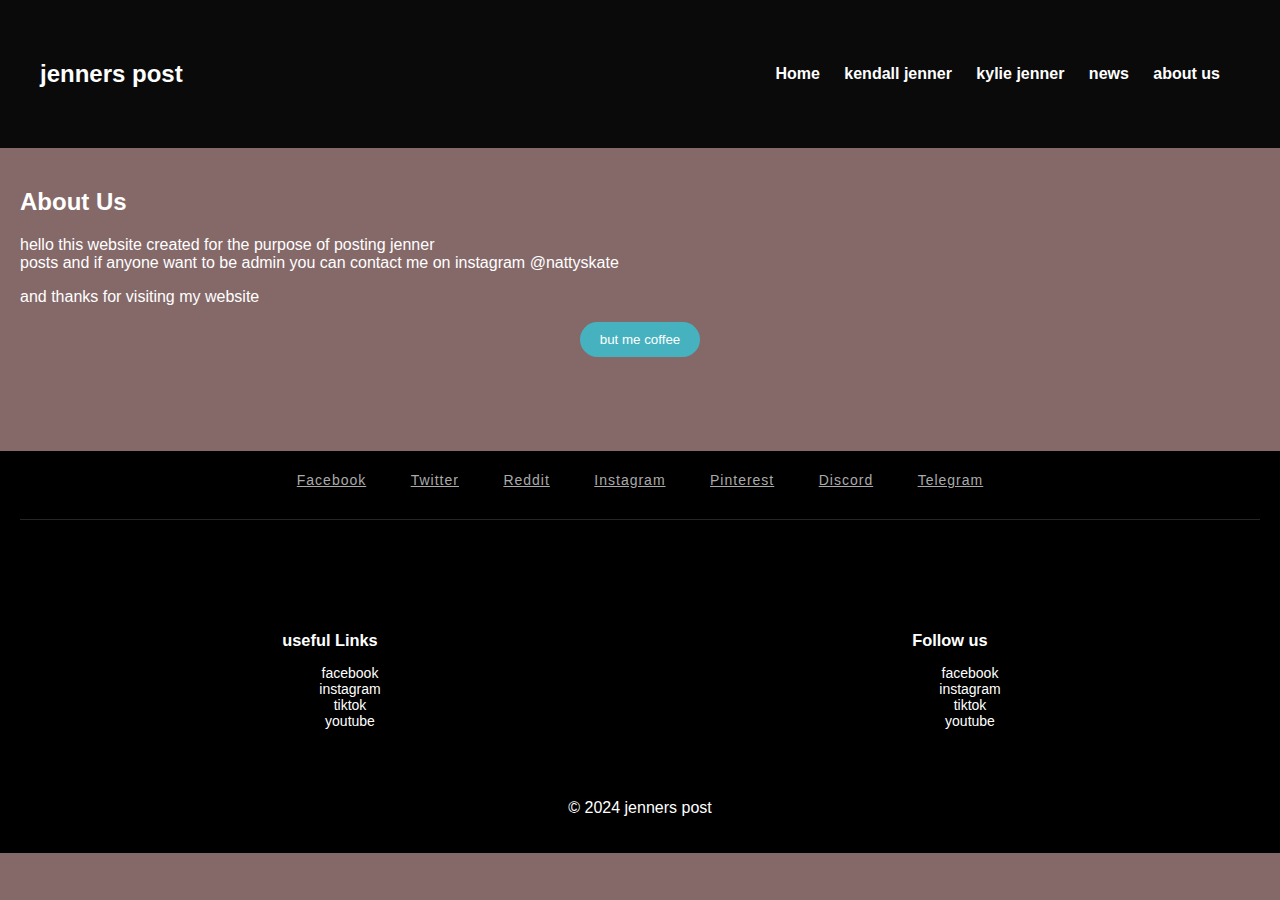
<file: about.html>
<!DOCTYPE html>
<html>
	<head>
		<title>jenners post</title>
		<link rel="stylesheet" type="text/css" href="style.css">
		
	</head>
	
		<header>
		 <div class="header">
			  <div class="container">
			   <div class="navbar">
				   <div class="logo">
					   <h2>jenners post</h2>
						
				   </div>
				   <nav>
					   <ul id="MenuItems">
						<li><a href="index.html"><b>Home</b></a></li>
                        <li><a href="kendall.html"><b>kendall jenner</b></a></li>
                         <li><a href="kylie.html"><b>kylie jenner</b></a></li>
                          <li><a href="about.html"><b>news</b></a></li>
                           <li><a href="about.html"><b>about us</b></a></li>
					   </ul>
				   </nav>
		</header>
	
	<body>
	<main>
		<h2>About Us</h2>
		<p>hello this website created for the purpose of posting jenner<br> posts and if anyone want to be admin you can contact me on instagram @nattyskate </p>
		<p>and thanks for visiting my website</p>
 <div class="natty-button">
      <a href="celeb.html"><button>but me  coffee</button></a>
           </div>
	</main>
        <input id="checkbox" type="checkbox" aria-label="Bell">
	<footer>
		<div class="footer23-social">
				
									
						
			<span class="social-item"><a href="http://facebook.com/oddthemes" target="_blamk"><i class="fa fa-facebook round-icon"></i> Facebook</a></span>
									 
								
				 
			<span class="social-item"><a href="http://twitter.com/oddthemes" target="_blamk"><i class="fa fa-twitter round-icon"></i> Twitter</a></span>
									 
								
									 <span class="social-item"><a href="http://plus.google.com/" target="_blamk"><i class="fa fa-google-plus round-icon"></i> Reddit</a></span>
									 
								
				 
			<span class="social-item"><a href="http://instagram.com/#" target="_blamk"><i class="fa fa-instagram round-icon"></i> Instagram</a></span>
									 
								
				 
			<span class="social-item"><a href="http://pinterest.com/" target="_blamk"><i class="fa fa-pinterest round-icon"></i> Pinterest</a></span>
									 
								
				 
			<span class="social-item"><a href="http://.tumblr.com" target="_blamk"><i class="fa fa-tumblr round-icon"></i>Discord</a></span>
									 
								
				 
			<span class="social-item"><a href="#" target="_blamk"><i class="fa fa-rss round-icon"></i>Telegram</a></span>
									 
						   
	   
  </div>
		<div class="footer">
			 <div class="container">
				 <div class="row">
		<div class="footer-col-3">
			 <h3>useful Links</h3>
			 <ul>
				  <li><a href="">facebook</a></li>
				  <li><a href="">instagram</a></li>
				  <li><a href="">tiktok</a></li>
				  <li><a href="">youtube</a></li>
			 </ul>
		 </div>
				<div class="footer-col-4">
			 <h3>Follow us</h3>
			 <ul>
				 <li><a href="">facebook</a></li>
				 <li><a href="">instagram</a></li>
				 <li><a href="">tiktok</a></li>
				 <li><a href="">youtube</a></li>
			 </ul>
		 </div>
				 </div>
			 </div>
		</div>
	  <p>&copy; 2024 jenners post</p>
		
   </footer>
  
</body>
</html>
</file>
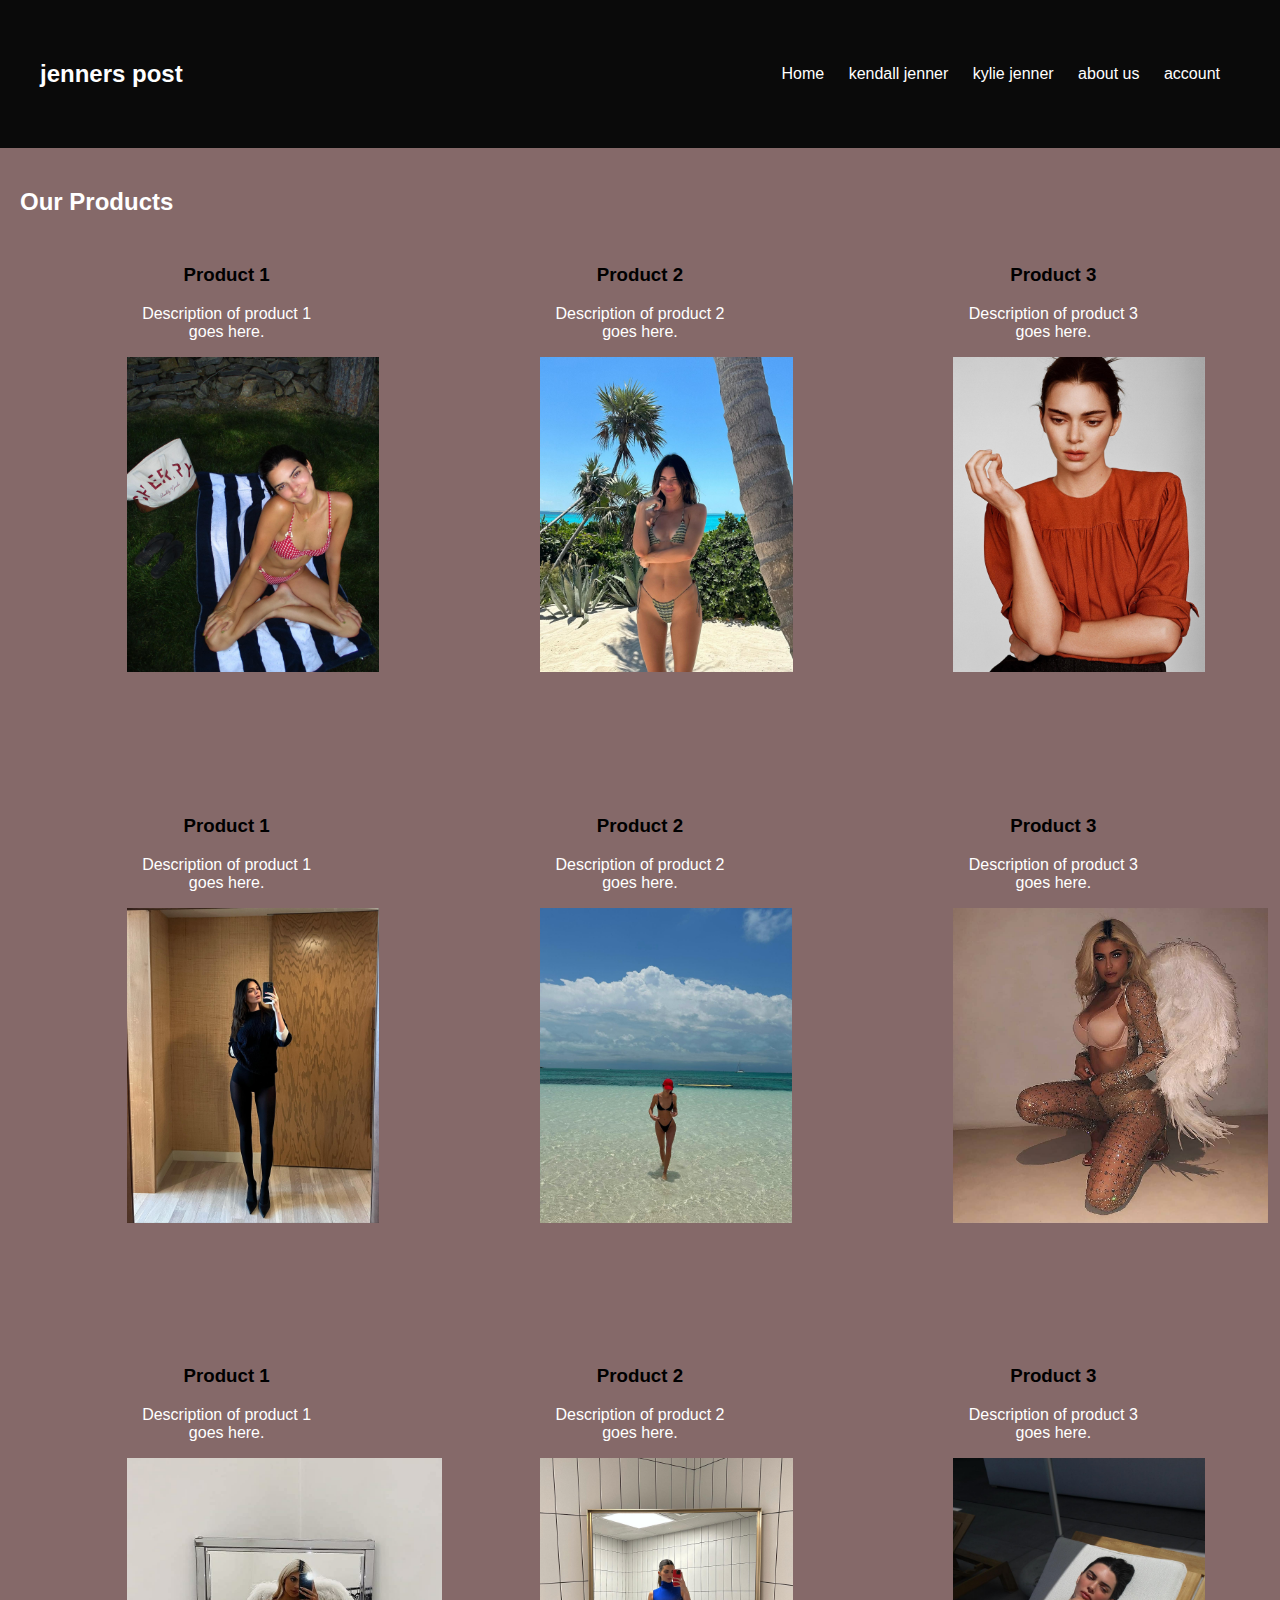
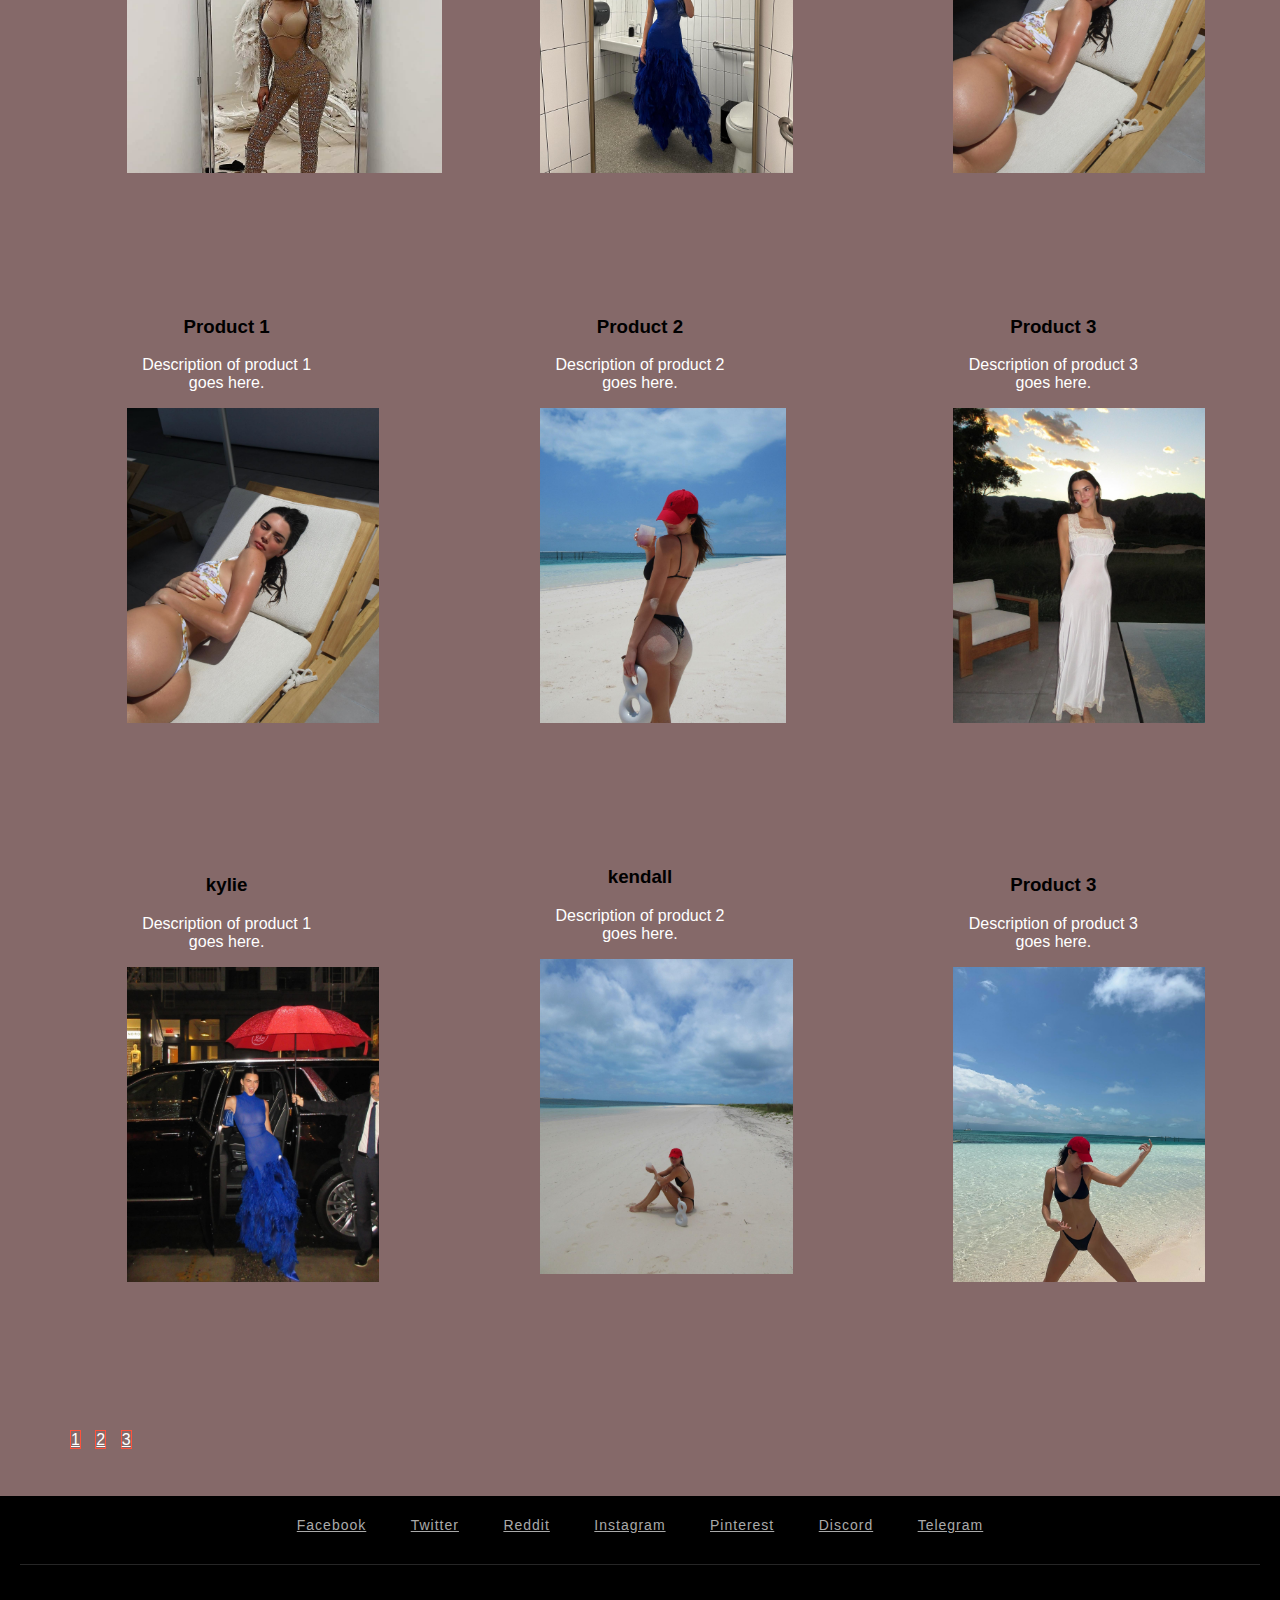
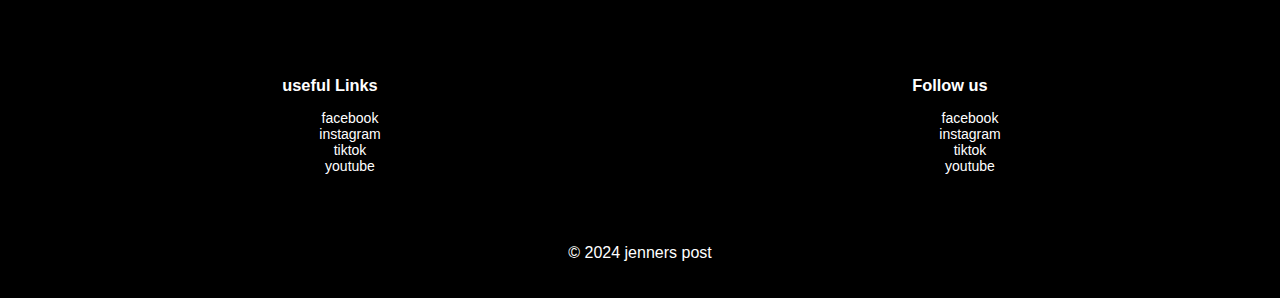
<file: kendall page.html>
<!DOCTYPE html>
<html>
	<head>
		<title>jenners post</title>
		<link rel="stylesheet" type="text/css" href="style.css">
		
	</head>
	
		<header>
		 <div class="header">
			
			  <div class="container">
			   <div class="navbar">
				   <div class="logo">
					   <h2>jenners post</h2>
						
				   </div>
				   <nav>
					   <ul id="MenuItems">
						   <li><a href="index.html">Home</a></li>
							<li><a href="kendall.html">kendall jenner</a></li>
							 <li><a href="kylie.html">kylie jenner</a></li>
							  <li><a href="about.html">about us</a></li>
							   <li><a href="about.htmlt">account</a></li>
					   </ul>
				   </nav>
		</header>
	
	<body>
	<main>
		<h2>Our Products</h2>
		
				<div class="small-container">
					<div class="row">
						<div class="col-4">
				<h3>Product 1</h3>
				<p>Description of product 1 goes here.</p>
                <img src="image/1.png" height="450px">

		
		</div>
			
			
				<div class="col-4">
				<h3>Product 2</h3>
				<p>Description of product 2 goes here.</p>
                <img src="image/3101940986159776911_6380930.jpg"  height="450px">
			
			
		</div>
				<div class="col-4">
				<h3>Product 3</h3>
				<p>Description of product 3 goes here.</p>
                <img src="image/3099809263203744642_6380930.jpg" height="450px">
				
			
	
	</div>
</div>
<div class="small-container">
	<div class="row">
		<div class="col-4">
<h3>Product 1</h3>
<p>Description of product 1 goes here.</p>
<img src="image/2977381657546050200_6380930.jpg" height="450px">


</div>


<div class="col-4">
<h3>Product 2</h3>
<p>Description of product 2 goes here.</p>
<img src="image/3100542169232801114_6380930.jpg"  height="450px">


</div>
<div class="col-4">
<h3>Product 3</h3>
<p>Description of product 3 goes here.</p>
<img src="image/2206081819363548555_14329118940.jpg" height="450px">



</div>
</div>
<div class="small-container">
	<div class="row">
		<div class="col-4">
<h3>Product 1</h3>
<p>Description of product 1 goes here.</p>
<img src="image/2206081819380444796_14329118940.jpg" height="450px">


</div>


<div class="col-4">
<h3>Product 2</h3>
<p>Description of product 2 goes here.</p>
<img src="image/3091319095274444419_6380930.jpg"  height="450px">

</div>
<div class="col-4">
<h3>Product 3</h3>
<p>Description of product 3 goes here.</p>
<img src="image/3078078496904114654_6380930.jpg" height="450px">



</div>
</div>
<div class="small-container">
	<div class="row">
		<div class="col-4">
<h3>Product 1</h3>
<p>Description of product 1 goes here.</p>
<img src="image/3078078496904114654_6380930.jpg" height="450px">


</div>


<div class="col-4">
<h3>Product 2</h3>
<p>Description of product 2 goes here.</p>
<img src="image/3100542169065068105_6380930.jpg"  height="450px">


</div>
<div class="col-4">
<h3>Product 3</h3>
<p>Description of product 3 goes here.</p>
<img src="image/4.png" height="450px">


</div>
</div>
<div class="small-container">
	<div class="row">
		<div class="col-4">
<h3>kylie</h3>
<p>Description of product 1 goes here.</p>
<img src="image/3091319095282702646_6380930.jpg" height="450px">


</div>


<div class="col-4">
<h3>kendall</h3>
<p>Description of product 2 goes here.</p>
<img src="image/3100542169065179252_6380930.jpg"  height="450px">
<p></p>


</div>
<div class="col-4">
<h3>Product 3</h3>
<p>Description of product 3 goes here.</p>
<img src="image/3100542169065045636_6380930.jpg" height="450px">



</div>
</div>
<div class="page-btn">
	<ul>
		 <span class="nattys"><a href="kendall.html">1</a></span>
		 <span class="nattys"><a href="kendall page.html">2</a></span>
		 <span class="nattys"><a href="#">3</a></span>
	</ul>
</div>
	</main>
	<footer>
		<div class="footer23-social">
				
									
						
			<span class="social-item"><a href="http://facebook.com/oddthemes" target="_blamk"><i class="fa fa-facebook round-icon"></i> Facebook</a></span>
									 
								
				 
			<span class="social-item"><a href="http://twitter.com/oddthemes" target="_blamk"><i class="fa fa-twitter round-icon"></i> Twitter</a></span>
									 
								
									 <span class="social-item"><a href="http://plus.google.com/" target="_blamk"><i class="fa fa-google-plus round-icon"></i> Reddit</a></span>
									 
								
				 
			<span class="social-item"><a href="http://instagram.com/#" target="_blamk"><i class="fa fa-instagram round-icon"></i> Instagram</a></span>
									 
								
				 
			<span class="social-item"><a href="http://pinterest.com/" target="_blamk"><i class="fa fa-pinterest round-icon"></i> Pinterest</a></span>
									 
								
				 
			<span class="social-item"><a href="http://.tumblr.com" target="_blamk"><i class="fa fa-tumblr round-icon"></i>Discord</a></span>
									 
								
				 
			<span class="social-item"><a href="#" target="_blamk"><i class="fa fa-rss round-icon"></i>Telegram</a></span>
									 
						   
	   
  </div>
		<div class="footer">
			 <div class="container">
				 <div class="row">
		<div class="footer-col-3">
			 <h3>useful Links</h3>
			 <ul>
				  <li><a href="">facebook</a></li>
				  <li><a href="">instagram</a></li>
				  <li><a href="">tiktok</a></li>
				  <li><a href="">youtube</a></li>
			 </ul>
		 </div>
				<div class="footer-col-4">
			 <h3>Follow us</h3>
			 <ul>
				 <li><a href="">facebook</a></li>
				 <li><a href="">instagram</a></li>
				 <li><a href="">tiktok</a></li>
				 <li><a href="">youtube</a></li>
			 </ul>
		 </div>
				 </div>
			 </div>
		</div>
	  <p>&copy; 2024 jenners post</p>
		
   </footer>
  
</body>
</html>
</file>
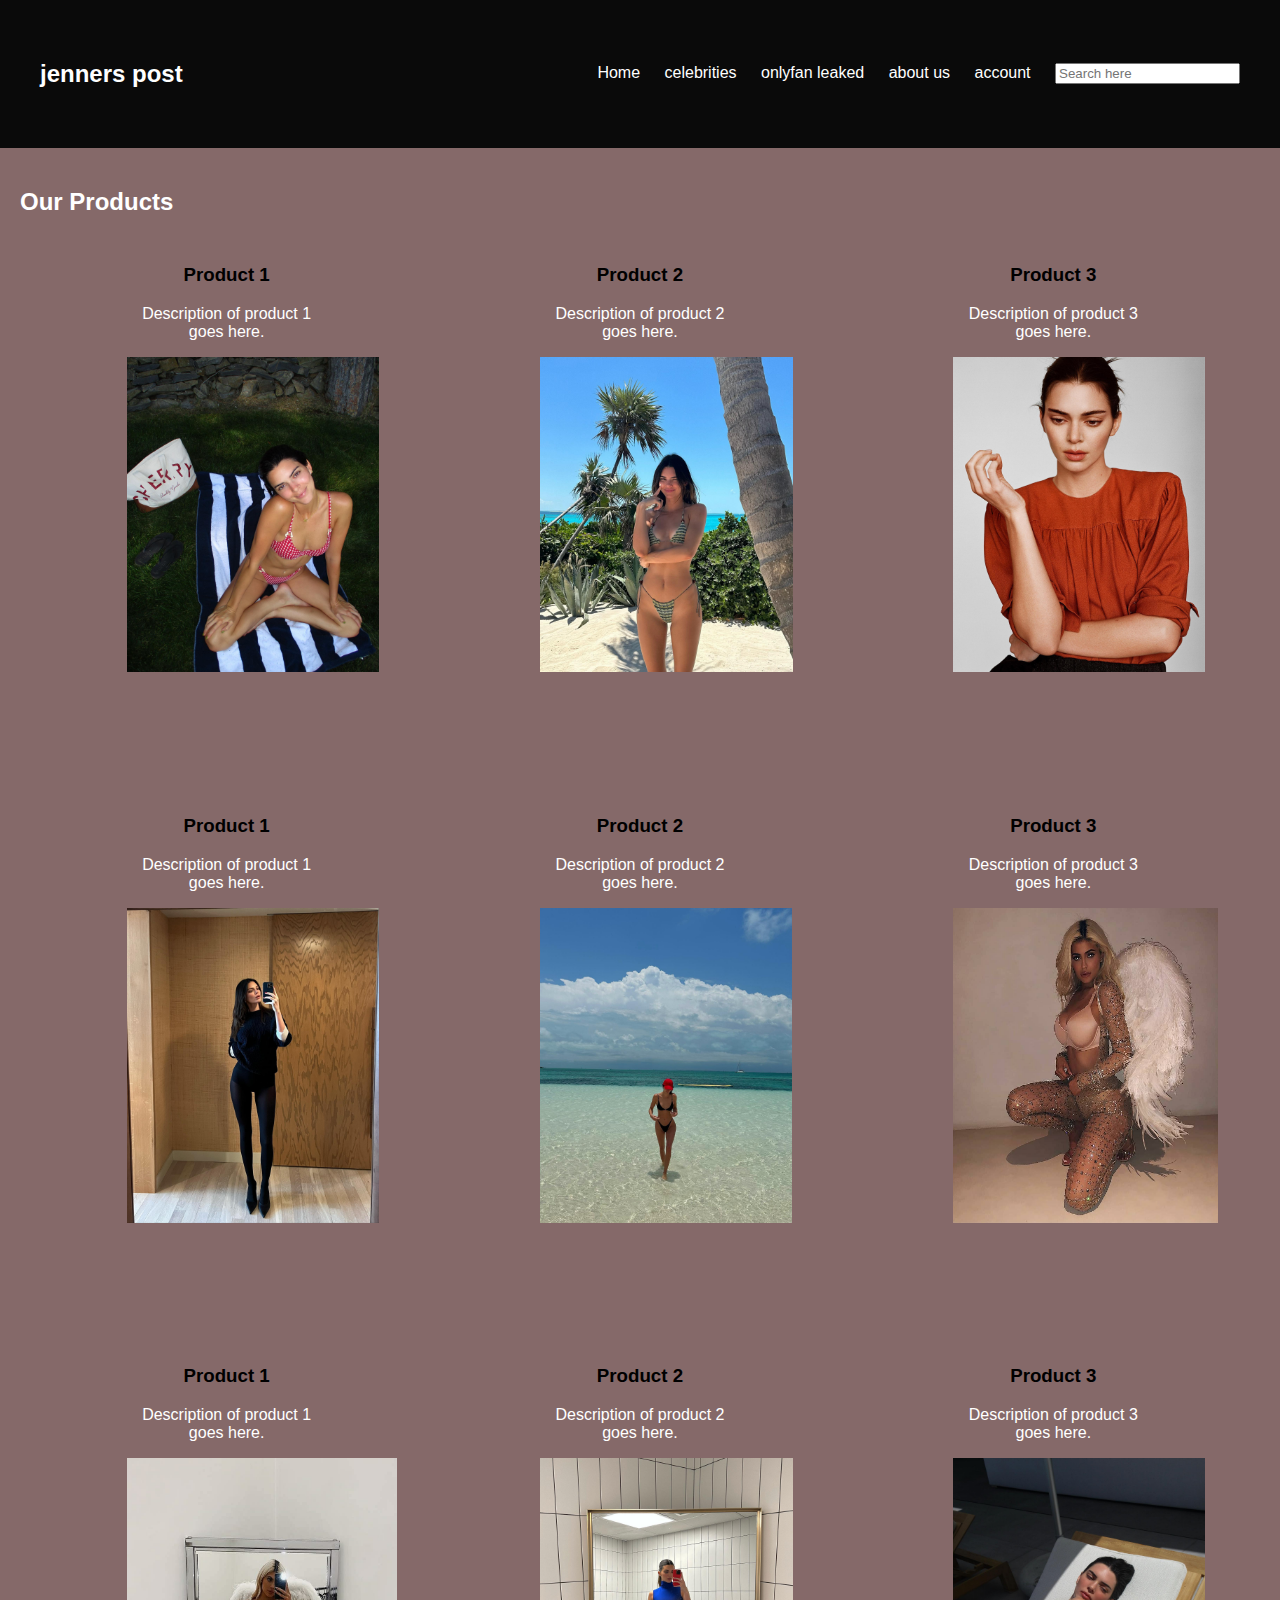
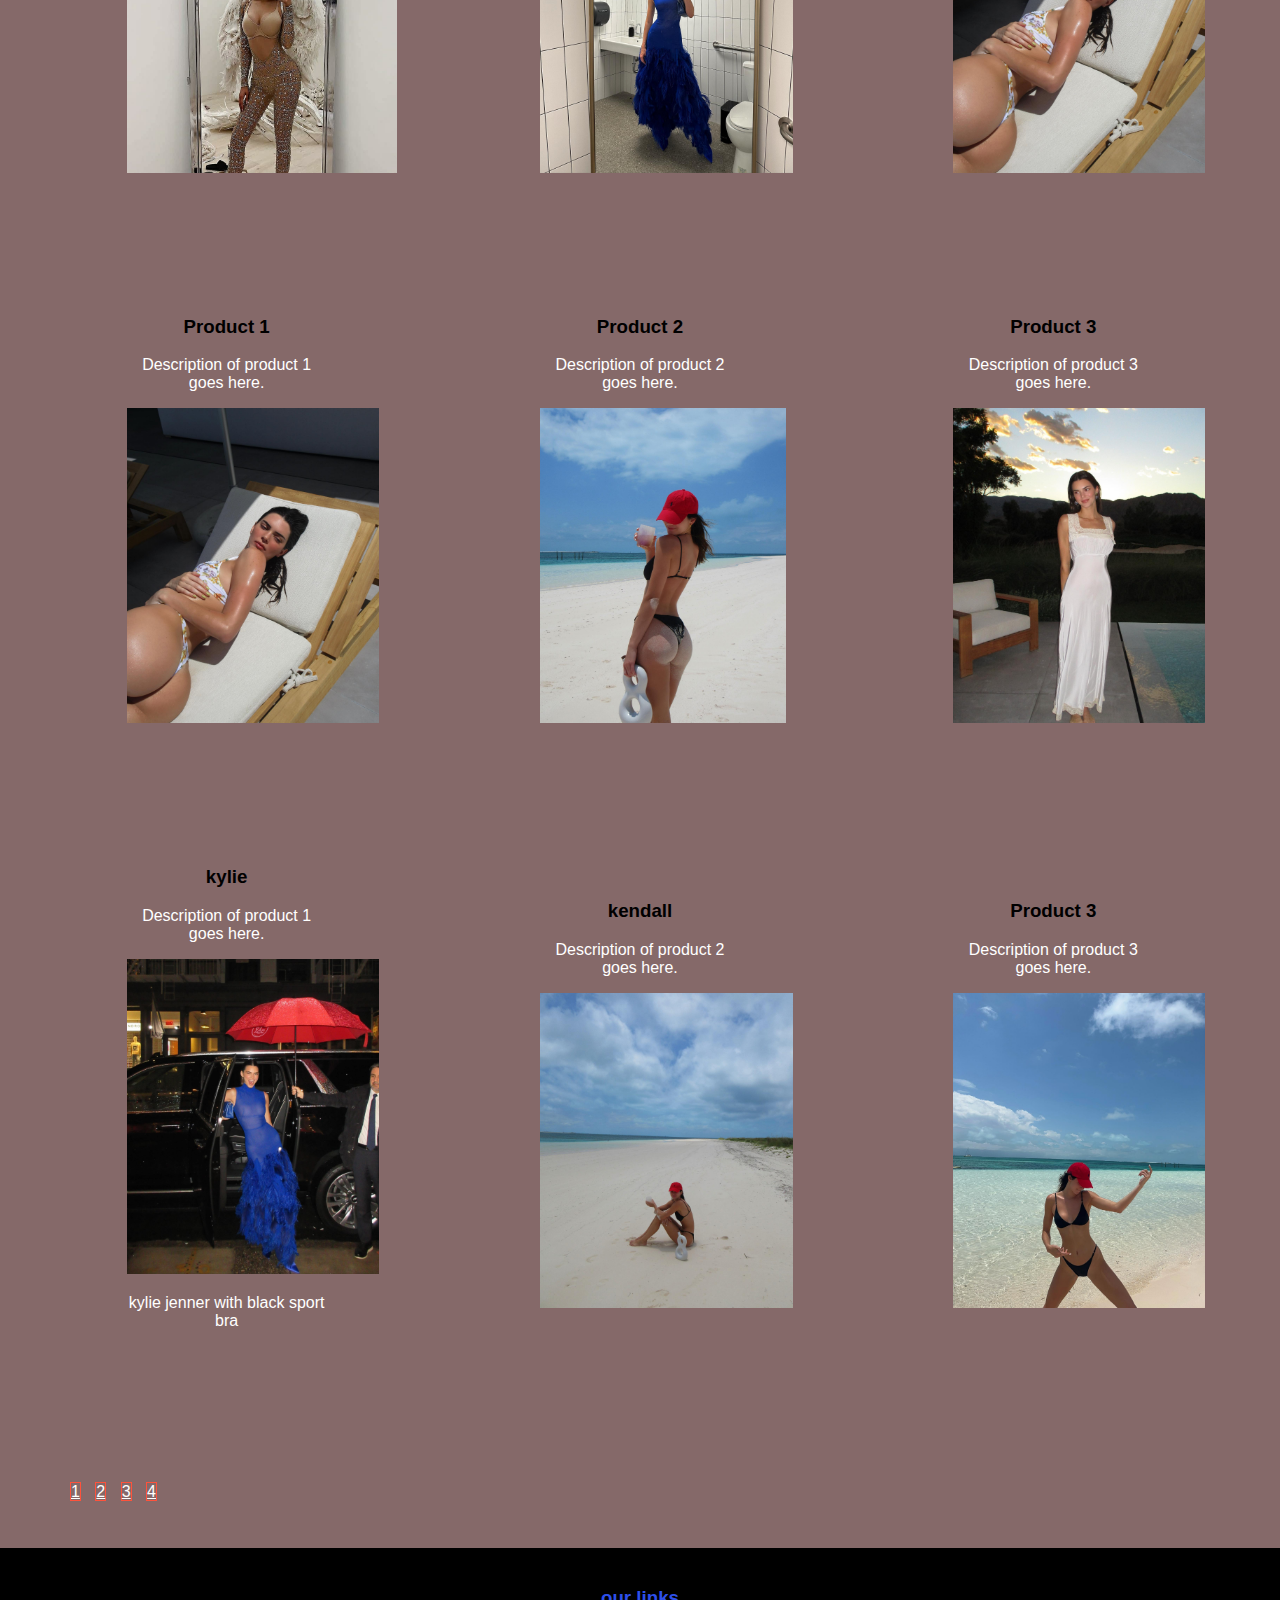
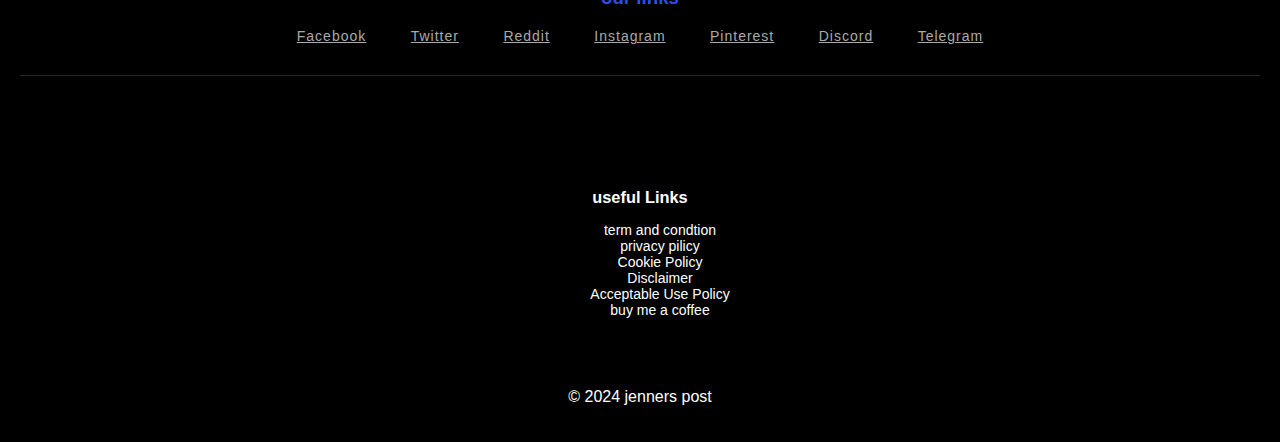
<file: kendall.html>
<!DOCTYPE html>
<html>
	<head>
		<title>jenners post</title>
		<link rel="stylesheet" type="text/css" href="style.css">
		<link rel="script" htrf="polymer_bundled.min.js">
	</head>
	
		<header>
		 <div class="header">
			  <div class="container">
			   <div class="navbar">
				   <div class="logo">
					
					   <h2>jenners post</h2>
						
				   </div>
				   <nav>
					   <ul id="MenuItems">
						   <li><a href="index.html">Home</a></li>
							<li><a href="kendall.html">celebrities</a></li>
							 <li><a href="kylie.html">onlyfan leaked</a></li>
							  <li><a href="about.html">about us</a></li>
							   <li><a href="about.htmlt">account</a></li>
                         <input   autocomplete="on" aria-label="Search here" aria-invalid="false" tabindex="0" placeholder="Search here">
					   </ul>
				   </nav>
			   </div>
			  </div>
		 </div>
		
		</header>
	
	<body>
	<main>
		<h2>Our Products</h2>
		
				<div class="small-container">
					<div class="row">
						<div class="col-4">
				<h3>Product 1</h3>
				<p>Description of product 1 goes here.</p>
                <img src="image/1.png" height="450px">

		
		</div>
			
			
				<div class="col-4">
				<h3>Product 2</h3>
				<p>Description of product 2 goes here.</p>
                <img src="image/3101940986159776911_6380930.jpg"  height="450px">
			
			
		</div>
				<div class="col-4">
				<h3>Product 3</h3>
				<p>Description of product 3 goes here.</p>
                <img src="image/3099809263203744642_6380930.jpg" height="450px">
				
			
	
	</div>
</div>
<div class="small-container">
	<div class="row">
		<div class="col-4">
<h3>Product 1</h3>
<p>Description of product 1 goes here.</p>
<img src="image/2977381657546050200_6380930.jpg" height="450px">


</div>


<div class="col-4">
<h3>Product 2</h3>
<p>Description of product 2 goes here.</p>
<img src="image/3100542169232801114_6380930.jpg"  height="450px">


</div>
<div class="col-4">
<h3>Product 3</h3>
<p>Description of product 3 goes here.</p>
<img src="image/2206081819363548555_14329118940.jpg" height="450px" class="natty1">



</div>
</div>
<div class="small-container">
	<div class="row">
		<div class="col-4">
<h3>Product 1</h3>
<p>Description of product 1 goes here.</p>
<img src="image/2206081819380444796_14329118940.jpg" height="450px" width="270px">


</div>


<div class="col-4">
<h3>Product 2</h3>
<p>Description of product 2 goes here.</p>
<img src="image/3091319095274444419_6380930.jpg"  height="450px">


</div>
<div class="col-4">
<h3>Product 3</h3>
<p>Description of product 3 goes here.</p>
<img src="image/3078078496904114654_6380930.jpg" height="450px">



</div>
</div>
<div class="small-container">
	<div class="row">
		<div class="col-4">
<h3>Product 1</h3>
<p>Description of product 1 goes here.</p>
<img src="image/3078078496904114654_6380930.jpg" height="450px">


</div>


<div class="col-4">
<h3>Product 2</h3>
<p>Description of product 2 goes here.</p>
<img src="image/3100542169065068105_6380930.jpg"  height="450px">

</div>
<div class="col-4">
<h3>Product 3</h3>
<p>Description of product 3 goes here.</p>
<img src="image/4.png" height="450px">



</div>
</div>
<div class="small-container">
	<div class="row">
		<div class="col-4">
<h3>kylie</h3>
<p>Description of product 1 goes here.</p>
<img src="image/3091319095282702646_6380930.jpg" height="450px">
<p>kylie jenner with black sport bra</p>


</div>


<div class="col-4">
<h3>kendall</h3>
<p>Description of product 2 goes here.</p>
<img src="image/3100542169065179252_6380930.jpg"  height="450px">


</div>
<div class="col-4">
<h3>Product 3</h3>
<p>Description of product 3 goes here.</p>
<img src="image/3100542169065045636_6380930.jpg" height="450px">



</div>
</div>
<div class="page-btn">
	<ul>
		 <span class="nattys"><a href="kendall.html">1</a></span>
		 <span class="nattys"><a href="kendall page.html">2</a></span>
		 <span class="nattys"><a href="kylie.html">3</a></span>
         <span class="nattys"><a href="kim_k.html">4</a></span>
        
	</ul>
	
    
</div>
	</main>
	<footer>
		<div class="footer23-social">
				<h3>our links</h3>
									
						
			<span class="social-item"><a href="http://facebook.com/oddthemes" target="_blamk"><i class="fa fa-facebook round-icon"></i> Facebook</a></span>
									 
								
				 
			<span class="social-item"><a href="http://twitter.com/oddthemes" target="_blamk"><i class="fa fa-twitter round-icon"></i> Twitter</a></span>
									 
								
									 <span class="social-item"><a href="http://plus.google.com/" target="_blamk"><i class="fa fa-google-plus round-icon"></i> Reddit</a></span>
									 
								
				 
			<span class="social-item"><a href="http://instagram.com/#" target="_blamk"><i class="fa fa-instagram round-icon"></i> Instagram</a></span>
									 
								
				 
			<span class="social-item"><a href="http://pinterest.com/" target="_blamk"><i class="fa fa-pinterest round-icon"></i> Pinterest</a></span>
									 
								
				 
			<span class="social-item"><a href="http://.tumblr.com" target="_blamk"><i class="fa fa-tumblr round-icon"></i>Discord</a></span>
									 
								
				 
			<span class="social-item"><a href="#" target="_blamk"><i class="fa fa-rss round-icon"></i>Telegram</a></span>
									 
						   
	   
  </div>
		<div class="footer">
			 <div class="container">
				 <div class="row">
		<div class="footer-col-3">
			 <h3>useful Links</h3>
			 <ul>
				  <li><a href="">term and condtion</a></li>
				  <li><a href="">privacy pilicy</a></li>
				  <li><a href="">Cookie Policy</a></li>
				  <li><a href="">Disclaimer</a></li>
				  <li><a href="">Acceptable Use Policy</a></li>
				  <li><a href="">buy me a coffee</a></li>

			 </ul>
		 </div>
				
				 </div>
			 </div>
		</div>
	  <p>&copy; 2024 jenners post</p>
		
   </footer>
  
</body>
</html>
</file>
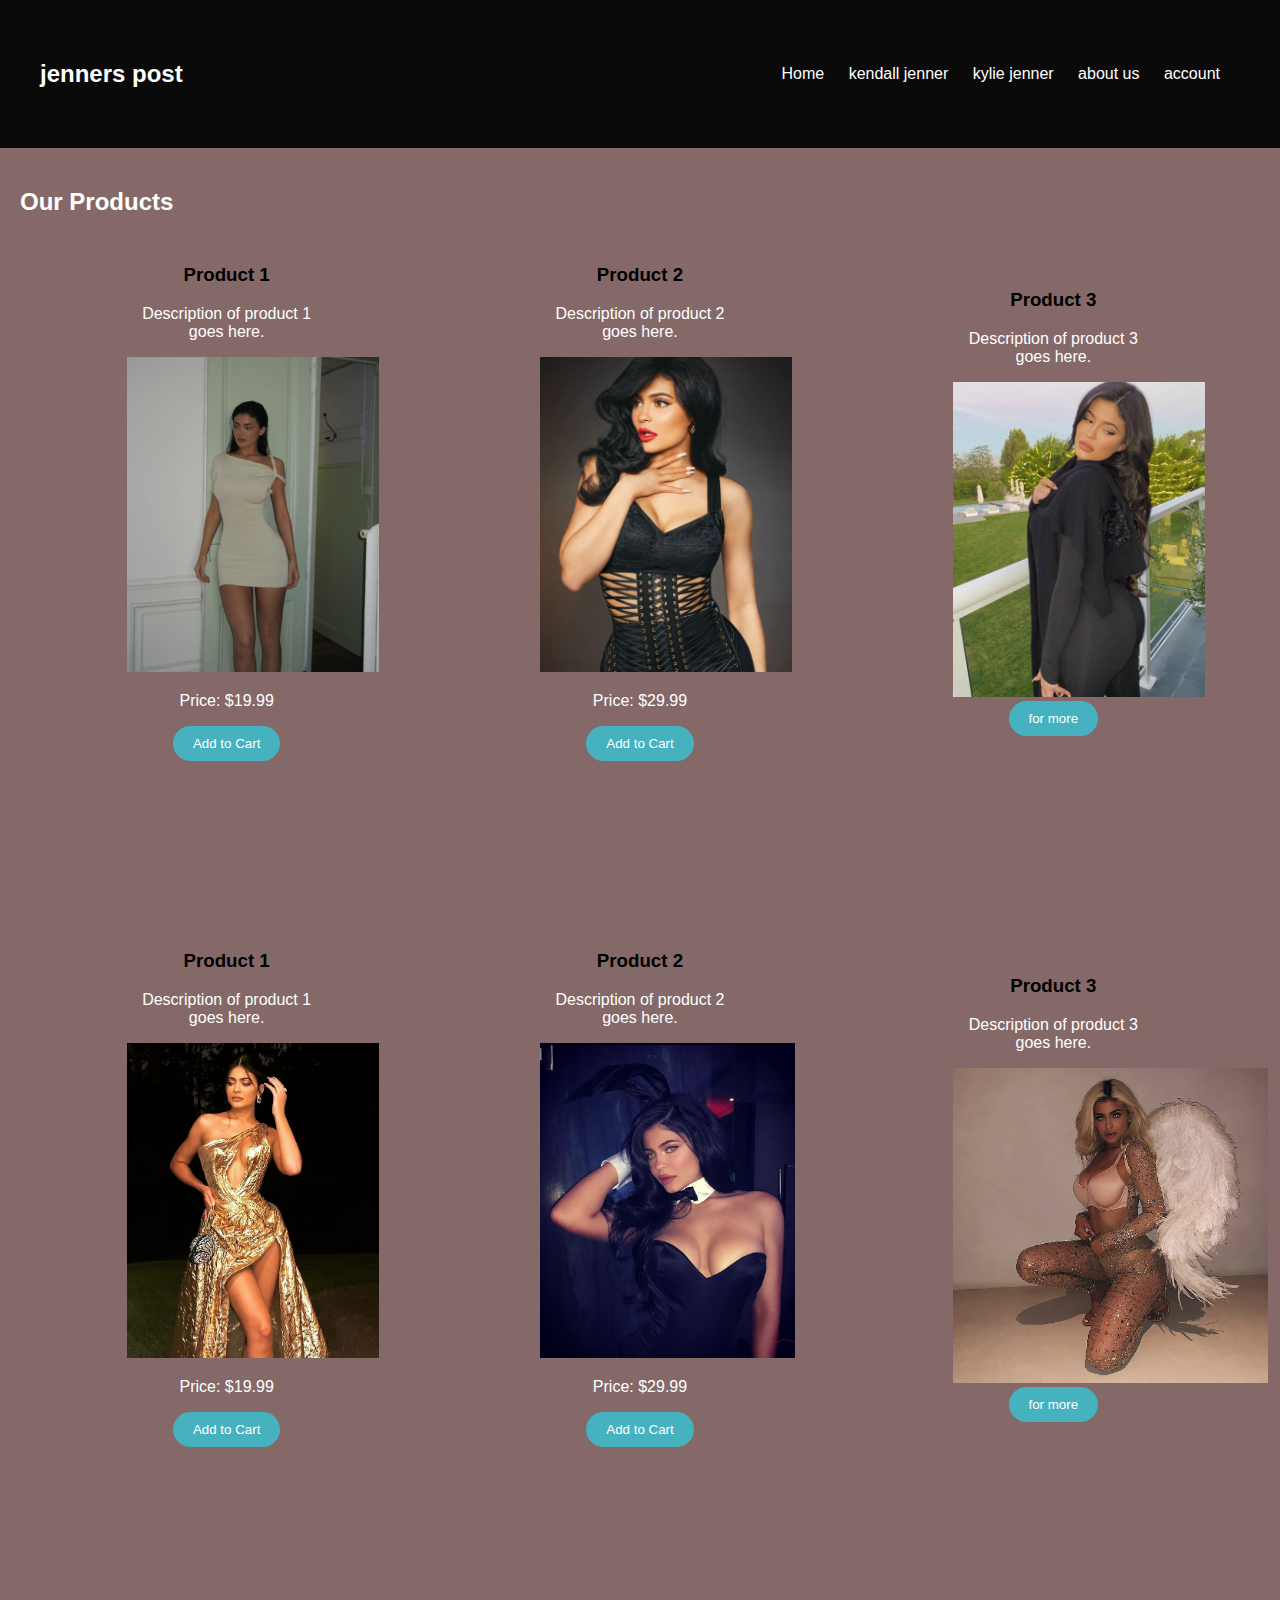
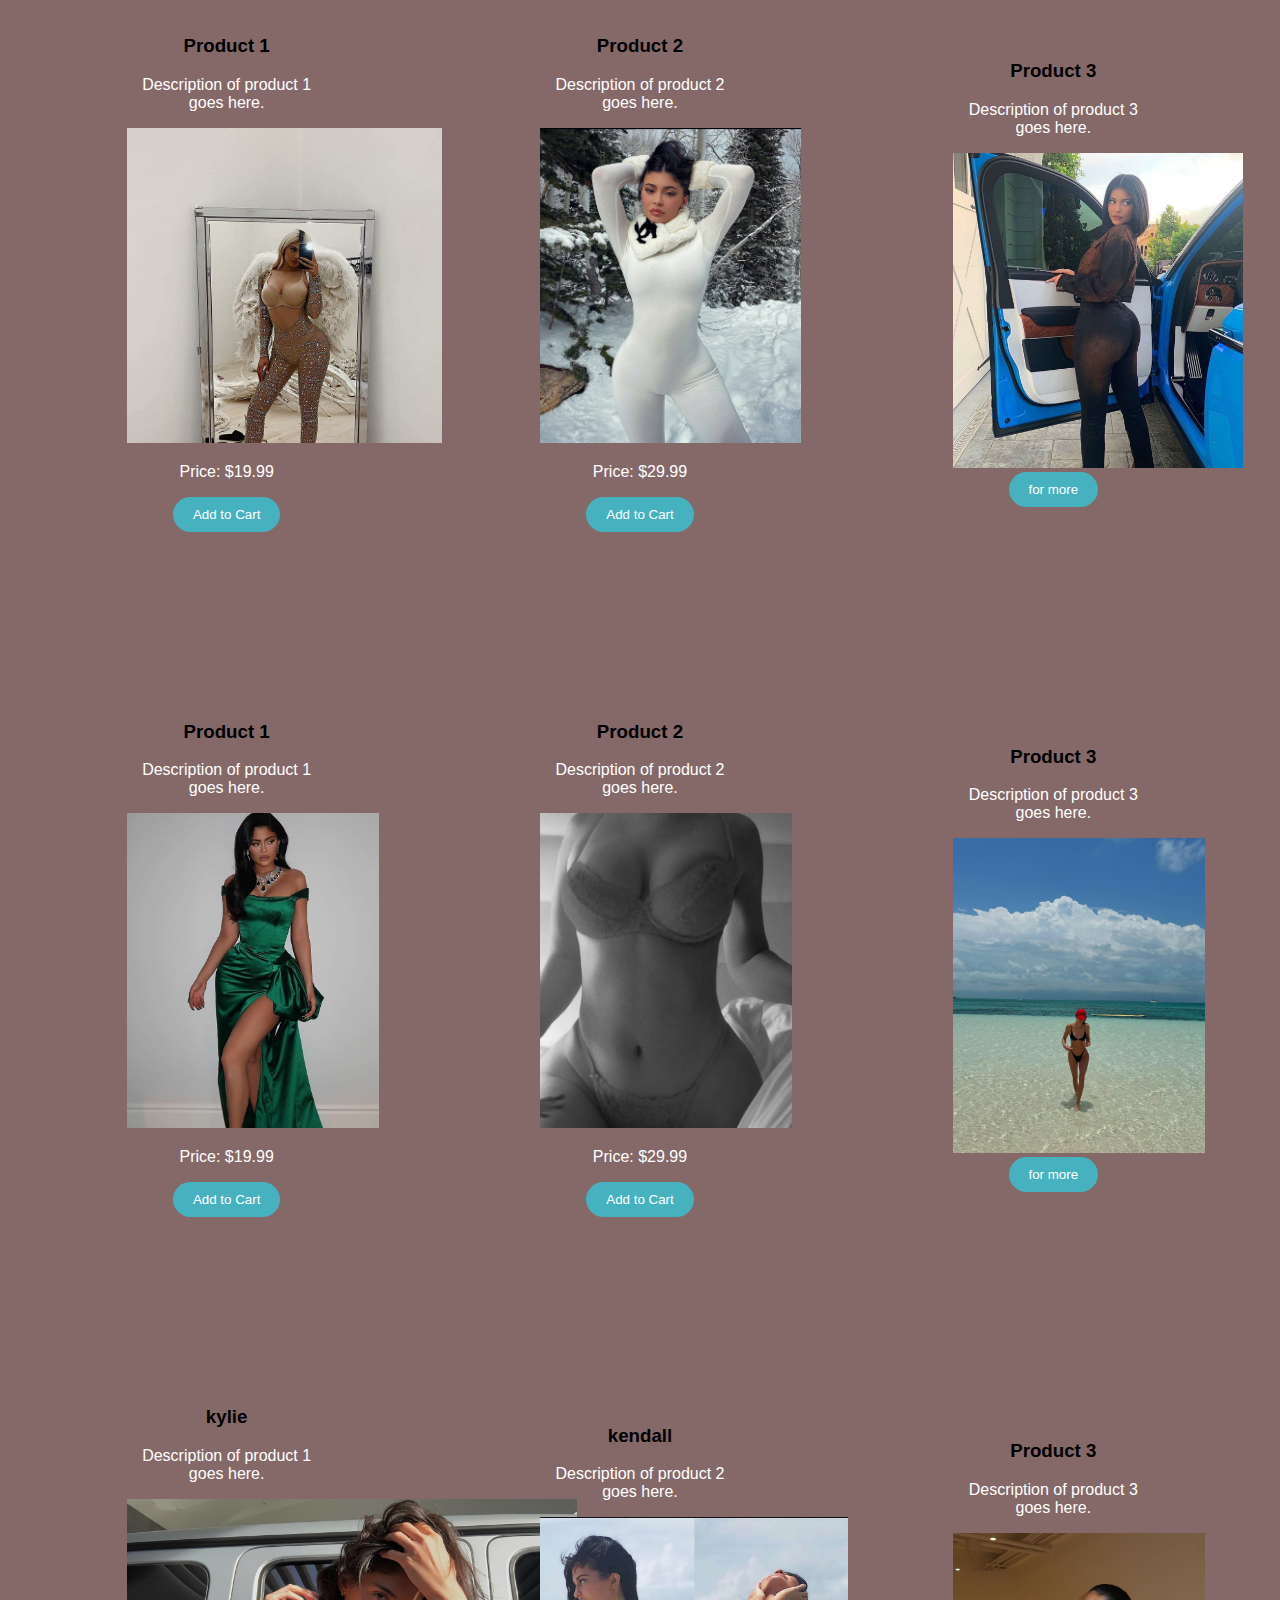
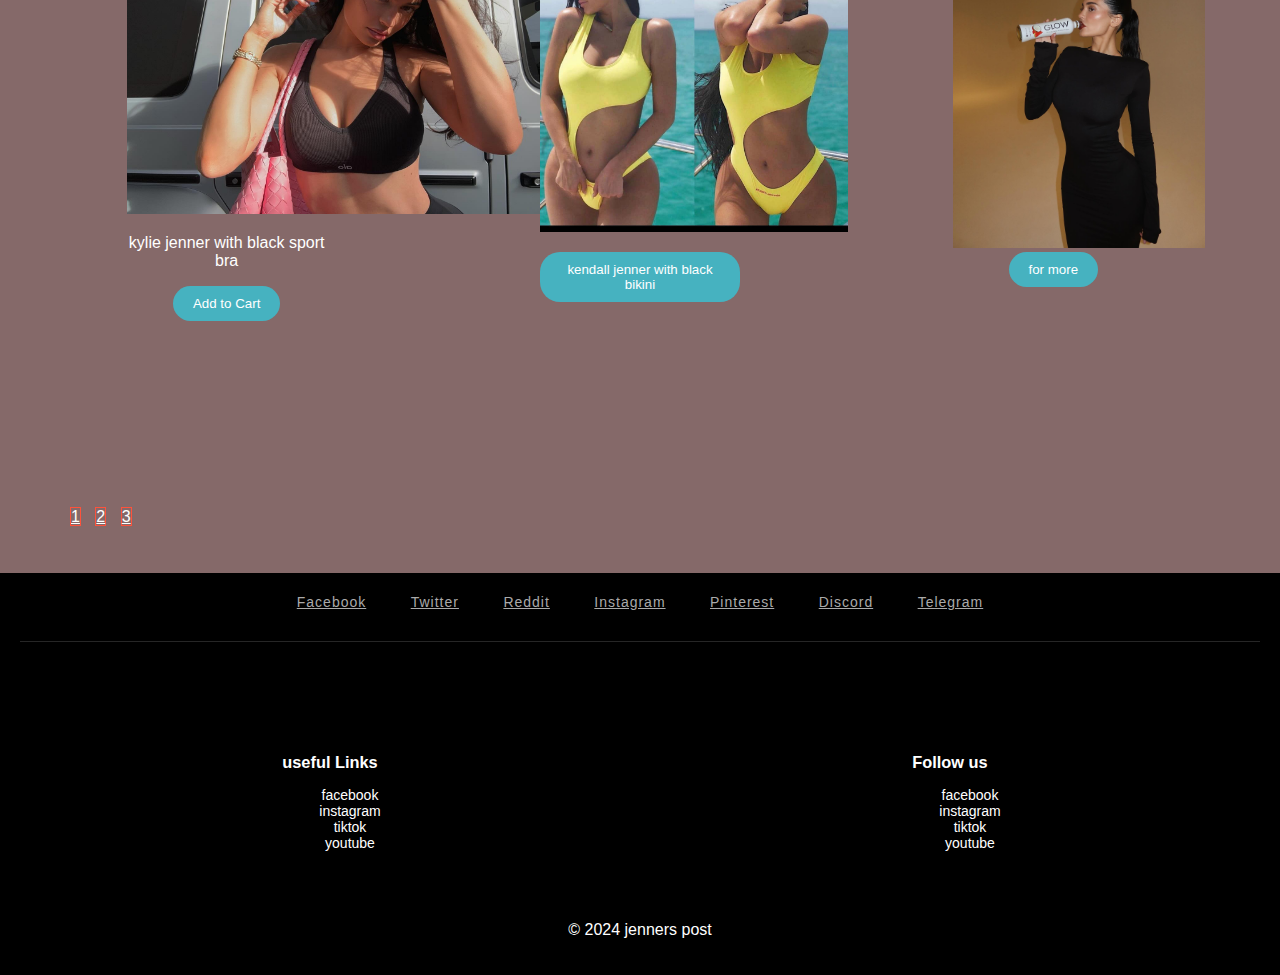
<file: kylie page.html>
<!DOCTYPE html>
<html>
	<head>
		<title>jenners post</title>
		<link rel="stylesheet" type="text/css" href="style.css">
		
	</head>
	
		<header>
		 <div class="header">
			  <div class="container">
			   <div class="navbar">
				   <div class="logo">
					   <h2>jenners post</h2>
						
				   </div>
				   <nav>
					   <ul id="MenuItems">
						   <li><a href="index.html">Home</a></li>
							<li><a href="kendall.html">kendall jenner</a></li>
							 <li><a href="kylie.html">kylie jenner</a></li>
							  <li><a href="about.html">about us</a></li>
							   <li><a href="about.htmlt">account</a></li>
					   </ul>
				   </nav>
		</header>
	
	<body>
	<main>
		<h2>Our Products</h2>
		
				<div class="small-container">
					<div class="row">
						<div class="col-4">
				<h3>Product 1</h3>
				<p>Description of product 1 goes here.</p>
                <img src="image/3309882122443756521_12281817.jpg" height="450px">
<p>Price: $19.99</p>
				<button>Add to Cart</button>
		
		</div>
			
			
				<div class="col-4">
				<h3>Product 2</h3>
				<p>Description of product 2 goes here.</p>
                <img src="image/2205572535043488261_14329118940.jpg"  height="450px">
				<p>Price: $29.99</p>
				<button>Add to Cart</button>
			
		</div>
				<div class="col-4">
				<h3>Product 3</h3>
				<p>Description of product 3 goes here.</p>
                <img src="image/2205585916349532272_14329118940.jpg" height="450px">
				<button>for more</button>
			
	
	</div>
</div>
<div class="small-container">
	<div class="row">
		<div class="col-4">
<h3>Product 1</h3>
<p>Description of product 1 goes here.</p>
<img src="image/2205685014975305132_14329118940.jpg" height="450px">
<p>Price: $19.99</p>
<button>Add to Cart</button>

</div>


<div class="col-4">
<h3>Product 2</h3>
<p>Description of product 2 goes here.</p>
<img src="image/2205685804511048171_14329118940.jpg"  height="450px">
<p>Price: $29.99</p>
<button>Add to Cart</button>

</div>
<div class="col-4">
<h3>Product 3</h3>
<p>Description of product 3 goes here.</p>
<img src="image/2206081819363548555_14329118940.jpg" height="450px">
<button>for more</button>


</div>
</div>
<div class="small-container">
	<div class="row">
		<div class="col-4">
<h3>Product 1</h3>
<p>Description of product 1 goes here.</p>
<img src="image/2206081819380444796_14329118940.jpg" height="450px">
<p>Price: $19.99</p>
<button>Add to Cart</button>

</div>


<div class="col-4">
<h3>Product 2</h3>
<p>Description of product 2 goes here.</p>
<img src="image/2206164033216519191_14329118940.jpg"  height="450px">
<p>Price: $29.99</p>
<button>Add to Cart</button>

</div>
<div class="col-4">
<h3>Product 3</h3>
<p>Description of product 3 goes here.</p>
<img src="image/2206231086967526662_14329118940.jpg" height="450px">
<button>for more</button>


</div>
</div>
<div class="small-container">
	<div class="row">
		<div class="col-4">
<h3>Product 1</h3>
<p>Description of product 1 goes here.</p>
<img src="image/2207848798485648706_14329118940.jpg" height="450px">
<p>Price: $19.99</p>
<button>Add to Cart</button>

</div>


<div class="col-4">
<h3>Product 2</h3>
<p>Description of product 2 goes here.</p>
<img src="image/2210002570076523522_14329118940.jpg"  height="450px">
<p>Price: $29.99</p>
<button>Add to Cart</button>

</div>
<div class="col-4">
<h3>Product 3</h3>
<p>Description of product 3 goes here.</p>
<img src="image/3100542169232801114_6380930.jpg" height="450px">
<button>for more</button>


</div>
</div>
<div class="small-container">
	<div class="row">
		<div class="col-4">
<h3>kylie</h3>
<p>Description of product 1 goes here.</p>
<img src="image/3301186836691232072_12281817.jpg" height="400px" width="450">
<p>kylie jenner with black sport bra</p>
<button>Add to Cart</button>

</div>


<div class="col-4">
<h3>kendall</h3>
<p>Description of product 2 goes here.</p>
<img src="image/2207535538555009957_14329118940.jpg"  height="430px"  >
<p></p>
<button>kendall jenner with black bikini</button>

</div>
<div class="col-4">
<h3>Product 3</h3>
<p>Description of product 3 goes here.</p>
<img src="image/1k.png" height="450px">
<button>for more</button>


</div>
</div>
<div class="page-btn">
	<ul>
		 <span class="nattys"><a href="kylie.html">1</a></span>
		 <span class="nattys"><a href="kylie page.html">2</a></span>
		 <span class="nattys"><a href="#">3</a></span>
	</ul>
</div>
	</main>
	<footer>
		<div class="footer23-social">
				
									
						
			<span class="social-item"><a href="http://facebook.com/oddthemes" target="_blamk"><i class="fa fa-facebook round-icon"></i> Facebook</a></span>
									 
								
				 
			<span class="social-item"><a href="http://twitter.com/oddthemes" target="_blamk"><i class="fa fa-twitter round-icon"></i> Twitter</a></span>
									 
								
									 <span class="social-item"><a href="http://plus.google.com/" target="_blamk"><i class="fa fa-google-plus round-icon"></i> Reddit</a></span>
									 
								
				 
			<span class="social-item"><a href="http://instagram.com/#" target="_blamk"><i class="fa fa-instagram round-icon"></i> Instagram</a></span>
									 
								
				 
			<span class="social-item"><a href="http://pinterest.com/" target="_blamk"><i class="fa fa-pinterest round-icon"></i> Pinterest</a></span>
									 
								
				 
			<span class="social-item"><a href="http://.tumblr.com" target="_blamk"><i class="fa fa-tumblr round-icon"></i>Discord</a></span>
									 
								
				 
			<span class="social-item"><a href="#" target="_blamk"><i class="fa fa-rss round-icon"></i>Telegram</a></span>
									 
						   
	   
  </div>
		<div class="footer">
			 <div class="container">
				 <div class="row">
		<div class="footer-col-3">
			 <h3>useful Links</h3>
			 <ul>
				  <li><a href="">facebook</a></li>
				  <li><a href="">instagram</a></li>
				  <li><a href="">tiktok</a></li>
				  <li><a href="">youtube</a></li>
			 </ul>
		 </div>
				<div class="footer-col-4">
			 <h3>Follow us</h3>
			 <ul>
				 <li><a href="">facebook</a></li>
				 <li><a href="">instagram</a></li>
				 <li><a href="">tiktok</a></li>
				 <li><a href="">youtube</a></li>
			 </ul>
		 </div>
				 </div>
			 </div>
		</div>
	  <p>&copy; 2024 jenners post</p>
		
   </footer>
  
</body>
</html>
</file>
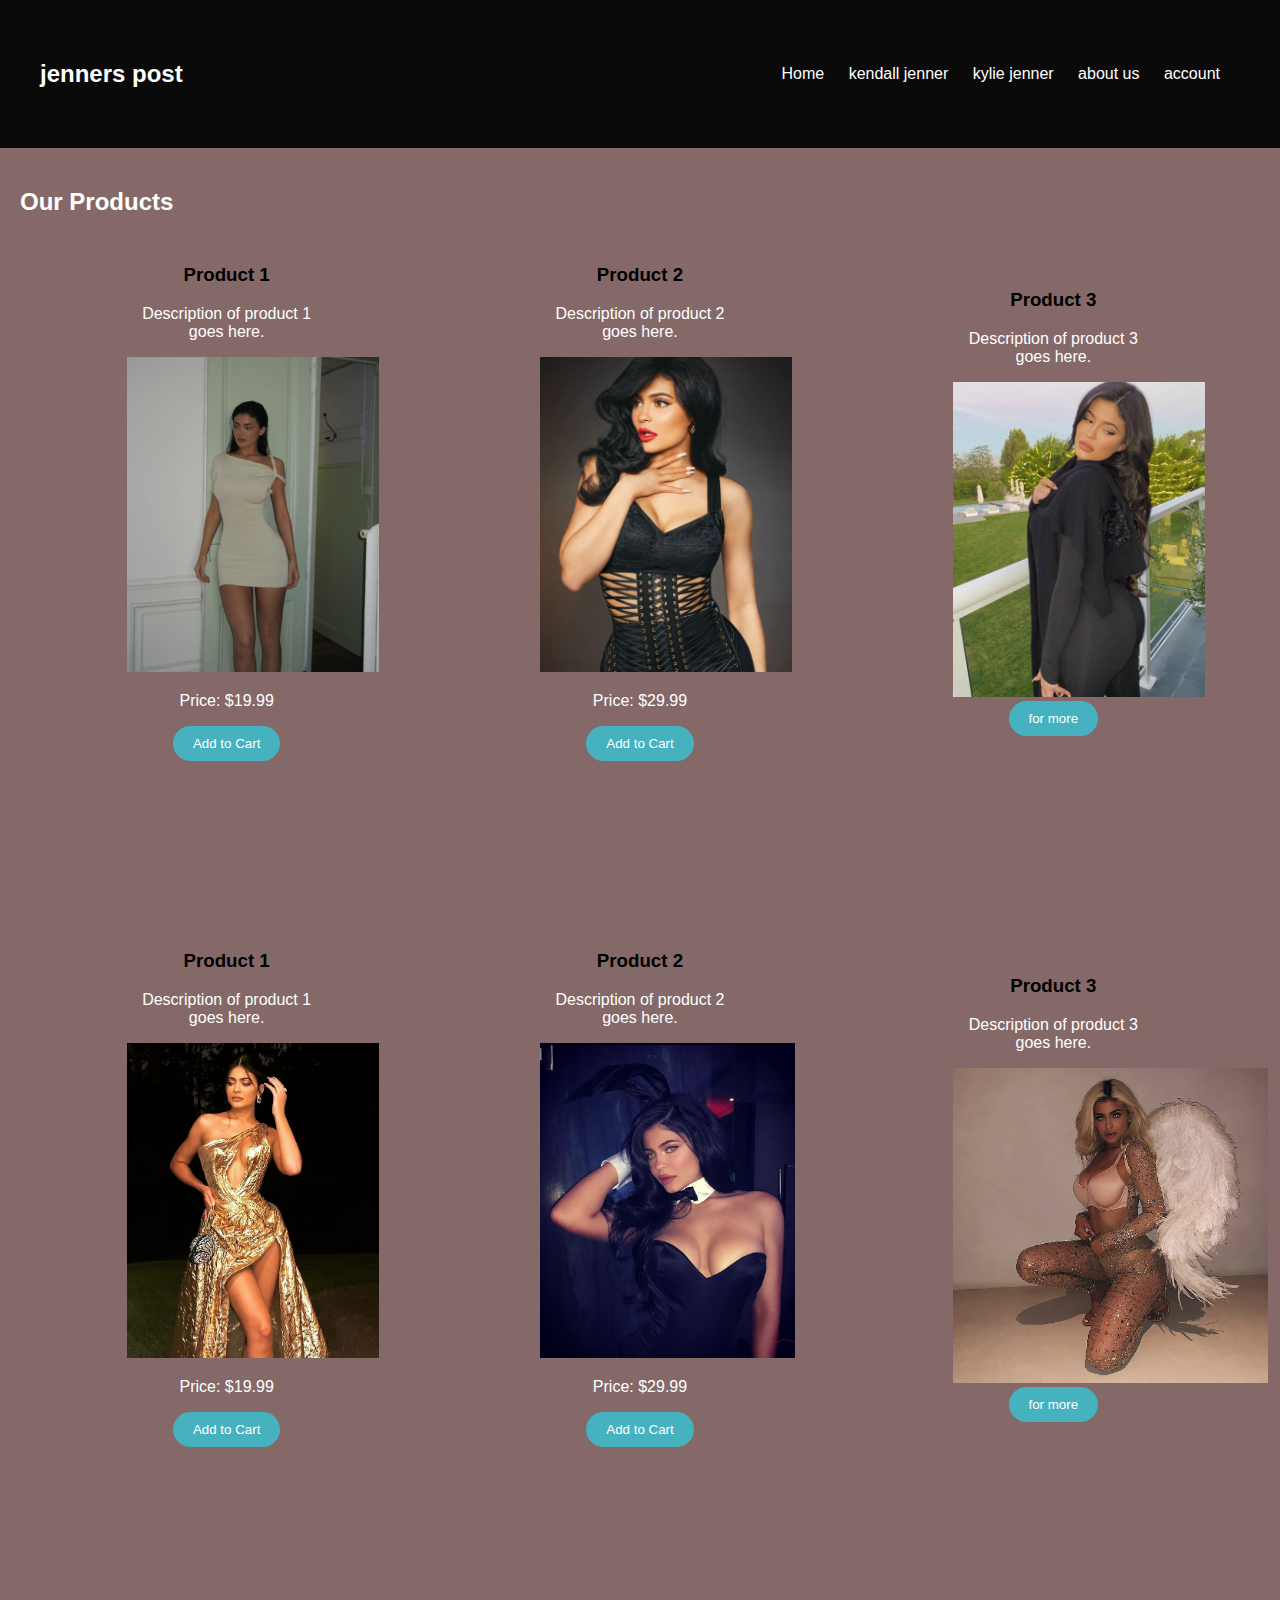
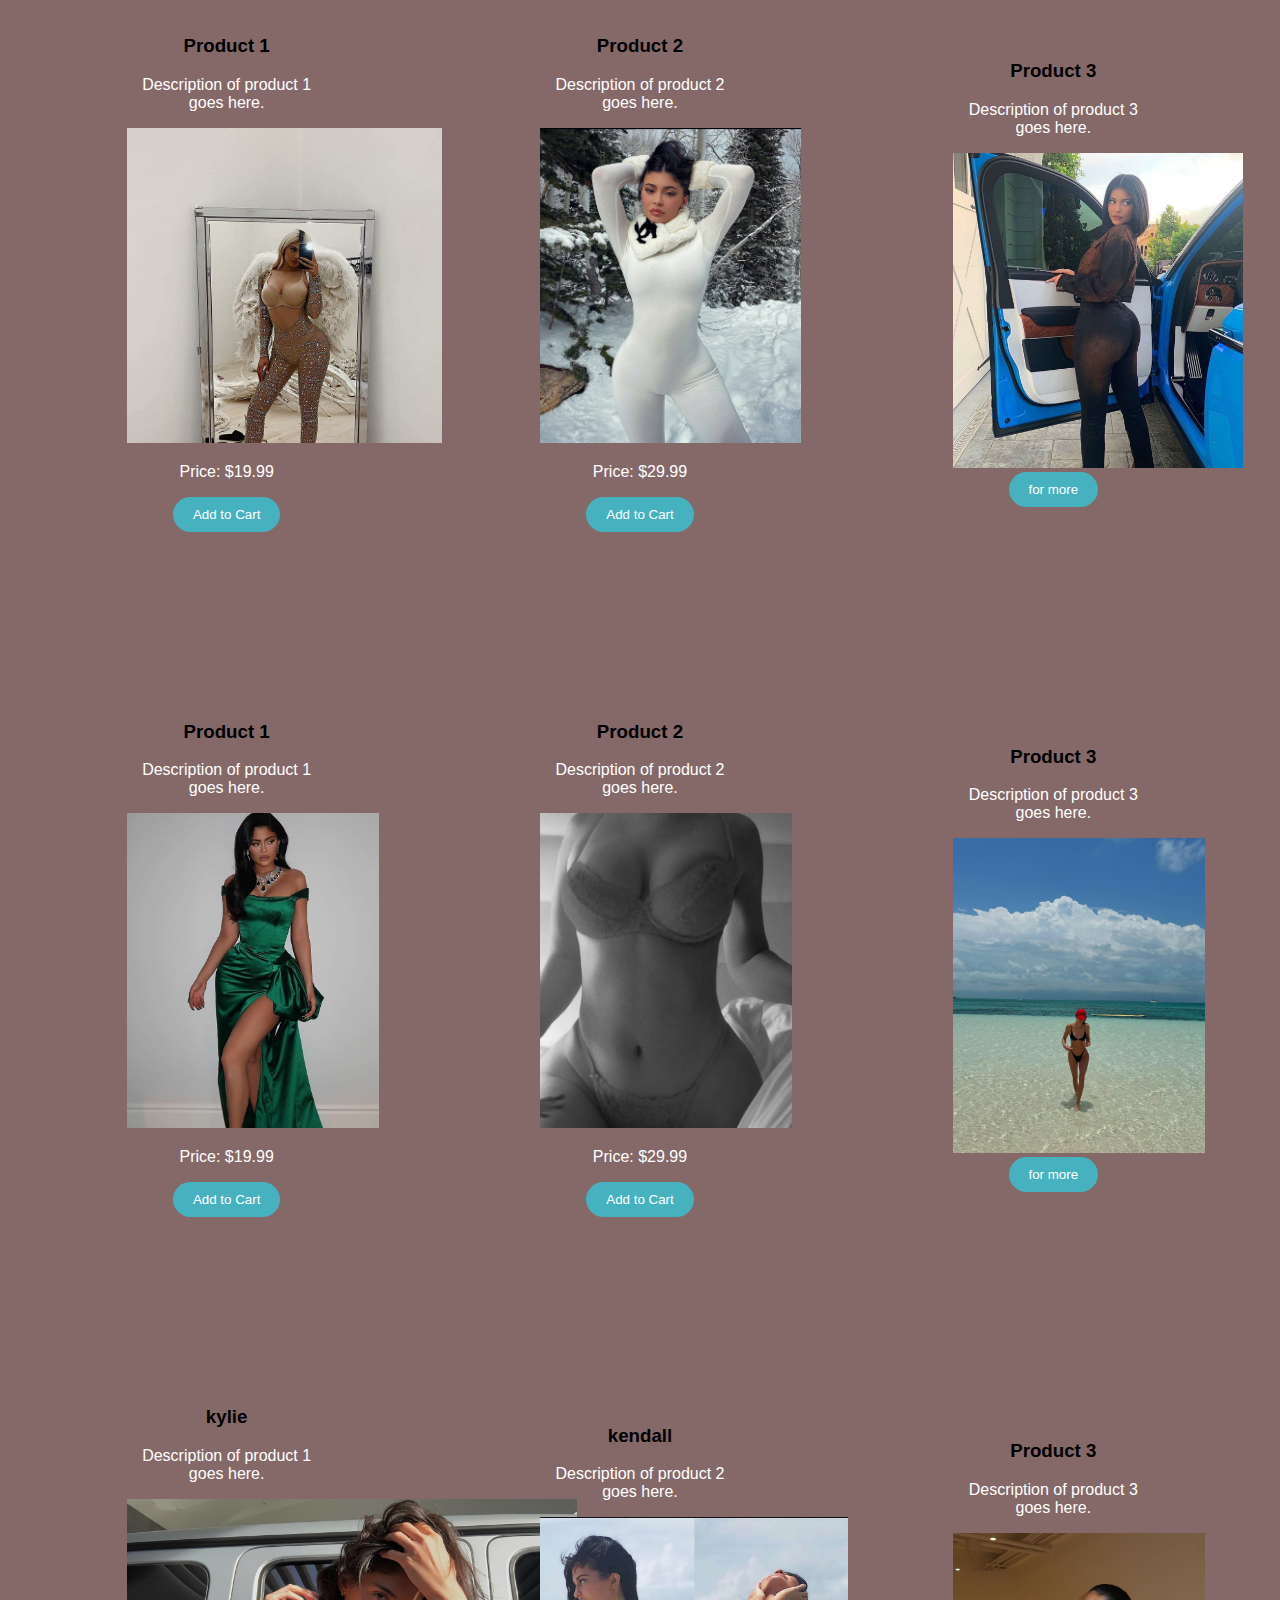
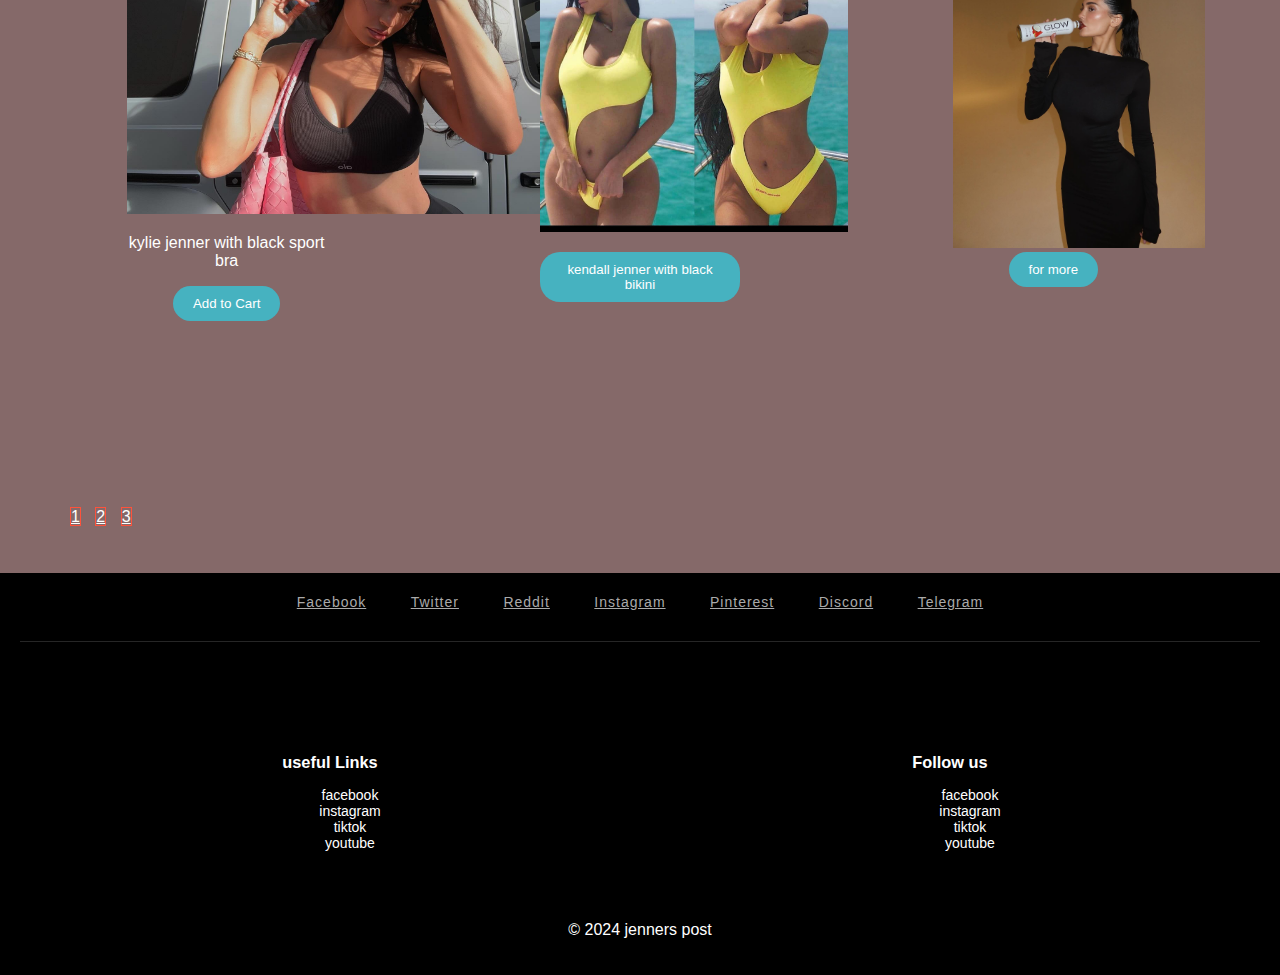
<file: kylie.html>
<!DOCTYPE html>
<html>
	<head>
		<title>jenners post</title>
		<link rel="stylesheet" type="text/css" href="style.css">
		
	</head>
	
		<header>
		 <div class="header">
			  <div class="container">
			   <div class="navbar">
				   <div class="logo">
					   <h2>jenners post</h2>
						
				   </div>
				   <nav>
					   <ul id="MenuItems">
						   <li><a href="index.html">Home</a></li>
							<li><a href="kendall.html">kendall jenner</a></li>
							 <li><a href="kylie.html">kylie jenner</a></li>
							  <li><a href="about.html">about us</a></li>
							   <li><a href="about.htmlt">account</a></li>
					   </ul>
				   </nav>
		</header>
	
	<body>
	<main>
		<h2>Our Products</h2>
		
				<div class="small-container">
					<div class="row">
						<div class="col-4">
				<h3>Product 1</h3>
				<p>Description of product 1 goes here.</p>
                <img src="image/3309882122443756521_12281817.jpg" height="450px">
<p>Price: $19.99</p>
				<button>Add to Cart</button>
		
		</div>
			
			
				<div class="col-4">
				<h3>Product 2</h3>
				<p>Description of product 2 goes here.</p>
                <img src="image/2205572535043488261_14329118940.jpg"  height="450px">
				<p>Price: $29.99</p>
				<button>Add to Cart</button>
			
		</div>
				<div class="col-4">
				<h3>Product 3</h3>
				<p>Description of product 3 goes here.</p>
                <img src="image/2205585916349532272_14329118940.jpg" height="450px">
				<button>for more</button>
			
	
	</div>
</div>
<div class="small-container">
	<div class="row">
		<div class="col-4">
<h3>Product 1</h3>
<p>Description of product 1 goes here.</p>
<img src="image/2205685014975305132_14329118940.jpg" height="450px">
<p>Price: $19.99</p>
<button>Add to Cart</button>

</div>


<div class="col-4">
<h3>Product 2</h3>
<p>Description of product 2 goes here.</p>
<img src="image/2205685804511048171_14329118940.jpg"  height="450px">
<p>Price: $29.99</p>
<button>Add to Cart</button>

</div>
<div class="col-4">
<h3>Product 3</h3>
<p>Description of product 3 goes here.</p>
<img src="image/2206081819363548555_14329118940.jpg" height="450px">
<button>for more</button>


</div>
</div>
<div class="small-container">
	<div class="row">
		<div class="col-4">
<h3>Product 1</h3>
<p>Description of product 1 goes here.</p>
<img src="image/2206081819380444796_14329118940.jpg" height="450px">
<p>Price: $19.99</p>
<button>Add to Cart</button>

</div>


<div class="col-4">
<h3>Product 2</h3>
<p>Description of product 2 goes here.</p>
<img src="image/2206164033216519191_14329118940.jpg"  height="450px">
<p>Price: $29.99</p>
<button>Add to Cart</button>

</div>
<div class="col-4">
<h3>Product 3</h3>
<p>Description of product 3 goes here.</p>
<img src="image/2206231086967526662_14329118940.jpg" height="450px">
<button>for more</button>


</div>
</div>
<div class="small-container">
	<div class="row">
		<div class="col-4">
<h3>Product 1</h3>
<p>Description of product 1 goes here.</p>
<img src="image/2207848798485648706_14329118940.jpg" height="450px">
<p>Price: $19.99</p>
<button>Add to Cart</button>

</div>


<div class="col-4">
<h3>Product 2</h3>
<p>Description of product 2 goes here.</p>
<img src="image/2210002570076523522_14329118940.jpg"  height="450px">
<p>Price: $29.99</p>
<button>Add to Cart</button>

</div>
<div class="col-4">
<h3>Product 3</h3>
<p>Description of product 3 goes here.</p>
<img src="image/3100542169232801114_6380930.jpg" height="450px">
<button>for more</button>


</div>
</div>
<div class="small-container">
	<div class="row">
		<div class="col-4">
<h3>kylie</h3>
<p>Description of product 1 goes here.</p>
<img src="image/3301186836691232072_12281817.jpg" height="400px" width="450">
<p>kylie jenner with black sport bra</p>
<button>Add to Cart</button>

</div>


<div class="col-4">
<h3>kendall</h3>
<p>Description of product 2 goes here.</p>
<img src="image/2207535538555009957_14329118940.jpg"  height="430px"  >
<p></p>
<button>kendall jenner with black bikini</button>

</div>
<div class="col-4">
<h3>Product 3</h3>
<p>Description of product 3 goes here.</p>
<img src="image/1k.png" height="450px">
<button>for more</button>


</div>
</div>
<div class="page-btn">
	<ul>
		 <span class="nattys"><a href="#">1</a></span>
		 <span class="nattys"><a href="products.html">2</a></span>
		 <span class="nattys"><a href="about.html">3</a></span>
	</ul>
</div>
	</main>
	<footer>
		<div class="footer23-social">
				
									
						
			<span class="social-item"><a href="http://facebook.com/oddthemes" target="_blamk"><i class="fa fa-facebook round-icon"></i> Facebook</a></span>
									 
								
				 
			<span class="social-item"><a href="http://twitter.com/oddthemes" target="_blamk"><i class="fa fa-twitter round-icon"></i> Twitter</a></span>
									 
								
									 <span class="social-item"><a href="http://plus.google.com/" target="_blamk"><i class="fa fa-google-plus round-icon"></i> Reddit</a></span>
									 
								
				 
			<span class="social-item"><a href="http://instagram.com/#" target="_blamk"><i class="fa fa-instagram round-icon"></i> Instagram</a></span>
									 
								
				 
			<span class="social-item"><a href="http://pinterest.com/" target="_blamk"><i class="fa fa-pinterest round-icon"></i> Pinterest</a></span>
									 
								
				 
			<span class="social-item"><a href="http://.tumblr.com" target="_blamk"><i class="fa fa-tumblr round-icon"></i>Discord</a></span>
									 
								
				 
			<span class="social-item"><a href="#" target="_blamk"><i class="fa fa-rss round-icon"></i>Telegram</a></span>
									 
						   
	   
  </div>
		<div class="footer">
			 <div class="container">
				 <div class="row">
		<div class="footer-col-3">
			 <h3>useful Links</h3>
			 <ul>
				  <li><a href="">facebook</a></li>
				  <li><a href="">instagram</a></li>
				  <li><a href="">tiktok</a></li>
				  <li><a href="">youtube</a></li>
			 </ul>
		 </div>
				<div class="footer-col-4">
			 <h3>Follow us</h3>
			 <ul>
				 <li><a href="">facebook</a></li>
				 <li><a href="">instagram</a></li>
				 <li><a href="">tiktok</a></li>
				 <li><a href="">youtube</a></li>
			 </ul>
		 </div>
				 </div>
			 </div>
		</div>
	  <p>&copy; 2024 jenners post</p>
		
   </footer>
  
</body>
</html>
</file>
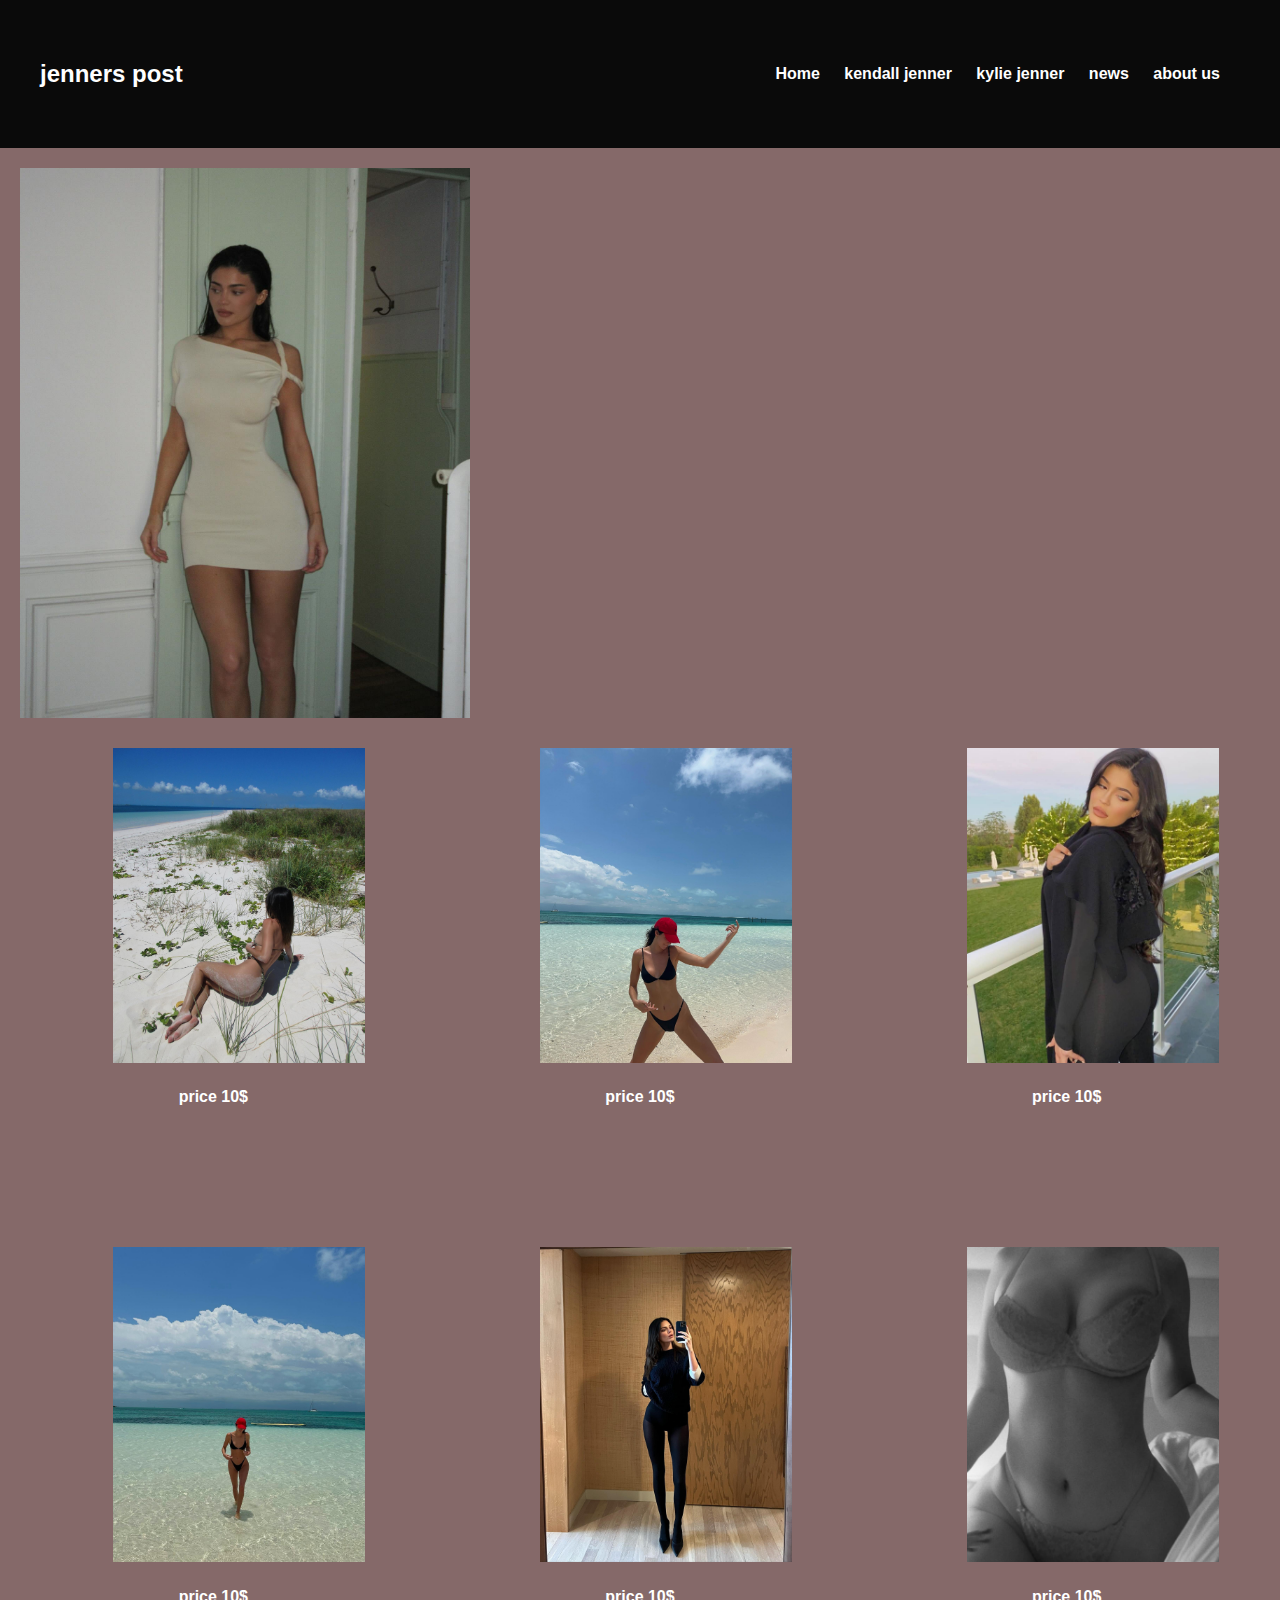
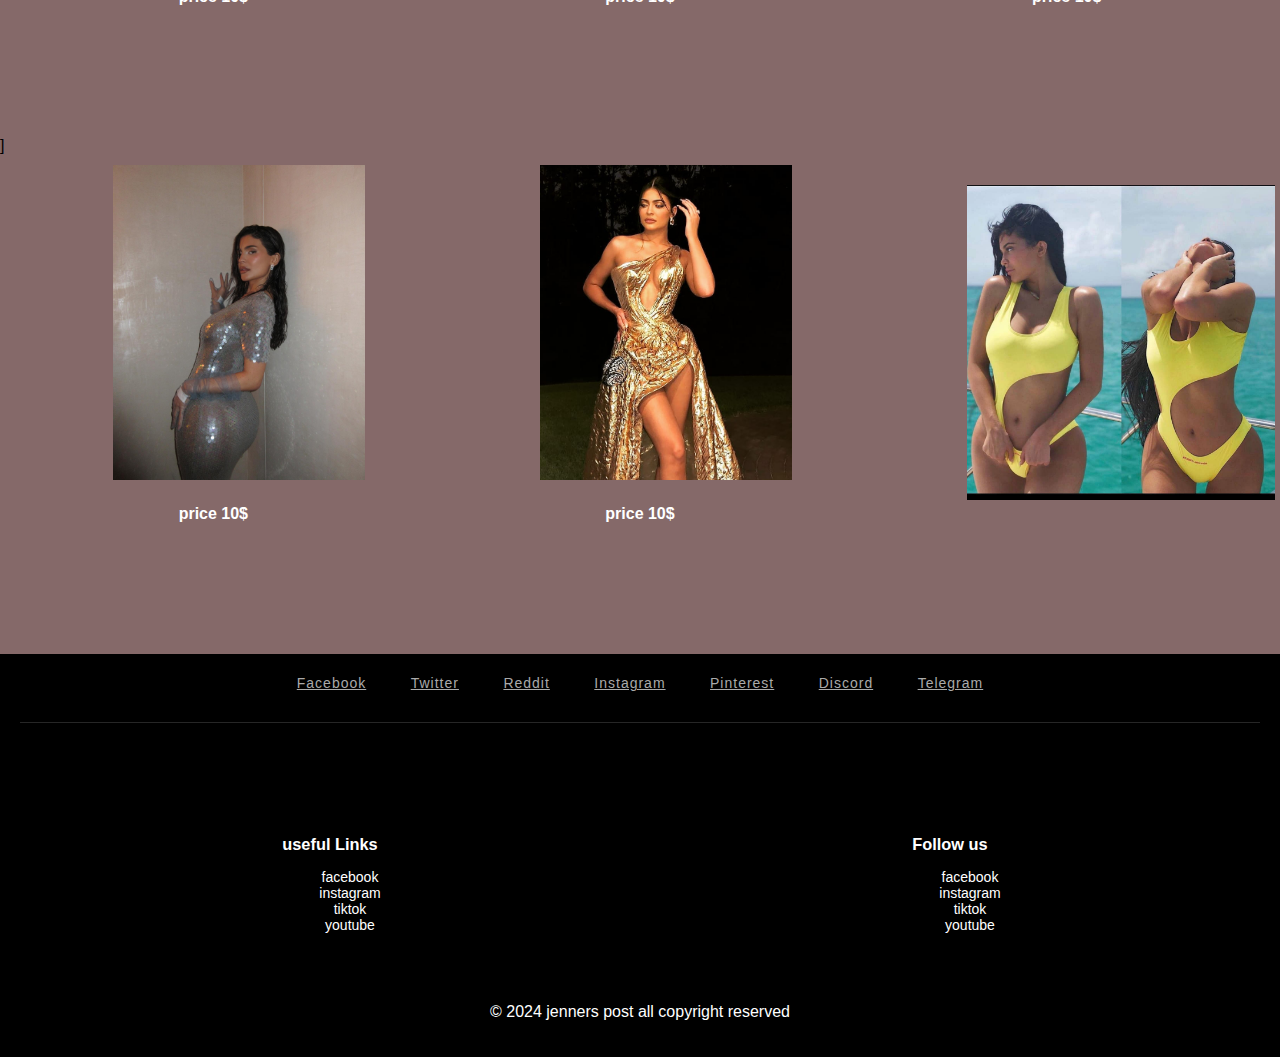
<file: page.html>
<!DOCTYPE html>
<html>
<head>
	<title>jenners post</title>
	<link rel="stylesheet" type="text/css" href="style.css">
     <link rel="icon" href="image/1.png" >
    
</head>

	<header>
     <div class="header">
          <div class="container">
           <div class="navbar">
               <div class="logo">
                   <h2>jenners post</h2>
                    
               </div>
               <nav>
                   <ul id="MenuItems">
                       <li><a href="index.html"><b>Home</b></a></li>
                        <li><a href="kendall.html"><b>kendall jenner</b></a></li>
                         <li><a href="kylie.html"><b>kylie jenner</b></a></li>
                          <li><a href="about.html"><b>news</b></a></li>
                           <li><a href="about.html"><b>about us</b></a></li>
                   </ul>
               </nav>
	</header>
       <body>
        <main>
                <div class="kebede">
               
      
<img src="image/3309882122443756521_12281817.jpg" height="550px" width="450px">
      
          </div>
        </main>
        
                <div class="small-container">
                     
                       <div class="row">
                           <div class="col-4">
                               <a href="image/3101940986159814645_6380930.jpg"><img src="image/3101940986159814645_6380930.jpg" height="300" a></a>
                                    <h4> price 10$ </h4>
                   </div>
                          <div class="col-4">
                               <img src="image/3100542169065045636_6380930.jpg" height="300">
                                    <h4> price 10$ </h4>
                   
                       </div>
                           <div class="col-4">
                               <img src="image/2205585916349532272_14329118940.jpg" height="300">
                                    <h4> price 10$ </h4>
                   
                   
                                    </div>
                                  </div>
                                  <div class="small-container">
                                       
                                       <div class="row">
                                           <div class="col-4">
                                               <a href="image/2205555045986986366_14329118940.jpg"><img src="image/3100542169232801114_6380930.jpg" height="300" a></a>
                                                    <h4> price 10$ </h4>
                                   </div>
                                          <div class="col-4">
                                               <img src="image/2977381657546050200_6380930.jpg" height="300">
                                                    <h4> price 10$ </h4>
                                   
                                       </div>
                                           <div class="col-4">
                                               <img src="image/2210002570076523522_14329118940.jpg" height="300">
                                                    <h4> price 10$ </h4>
                                   
                                   
                                                    </div>
                                                  </div>
                                                  <div class="small-container">
                                                     ]
                                                       <div class="row">
                                                           <div class="col-4">
                                                               <a href="image/3100542169065045636_6380930.jpg"><img src="image/3k.png" height="300" a></a>
                                                                    <h4> price 10$ </h4>
                                                   </div>
                                                          <div class="col-4">
                                                               <img src="image/2205685014975305132_14329118940.jpg" height="300">
                                                                    <h4> price 10$ </h4>
                                                   
                                                       </div>
                                                           <div class="col-4">
                                                               <img src="image/2207535538555009957_14329118940.jpg" height="300">
                                                                    <h4>  </h4>
                                                   
                                                   
                                                                    </div>
                                                                  </div>
       
       </body>
        <footer>
                <div class="footer23-social">
                                      
                                                                              
                                                      
                     <span class="social-item"><a href="http://facebook.com/oddthemes" target="_blamk"><i class="fa fa-facebook round-icon"></i> Facebook</a></span>
                                              
                                         
                          
                     <span class="social-item"><a href="http://twitter.com/oddthemes" target="_blamk"><i class="fa fa-twitter round-icon"></i> Twitter</a></span>
                                              
                                         
                                              <span class="social-item"><a href="http://plus.google.com/" target="_blamk"><i class="fa fa-google-plus round-icon"></i> Reddit</a></span>
                                              
                                         
                          
                     <span class="social-item"><a href="http://instagram.com/#" target="_blamk"><i class="fa fa-instagram round-icon"></i> Instagram</a></span>
                                              
                                         
                          
                     <span class="social-item"><a href="http://pinterest.com/" target="_blamk"><i class="fa fa-pinterest round-icon"></i> Pinterest</a></span>
                                              
                                         
                          
                     <span class="social-item"><a href="http://.tumblr.com" target="_blamk"><i class="fa fa-tumblr round-icon"></i>Discord</a></span>
                                              
                                         
                          
                     <span class="social-item"><a href="#" target="_blamk"><i class="fa fa-rss round-icon"></i>Telegram</a></span>
                                              
                                    
                
           </div>
                <div class="footer">
                     <div class="container">
                         <div class="row">
                <div class="footer-col-3">
                     <h3>useful Links</h3>
                     <ul>
                          <li><a href="">facebook</a></li>
                          <li><a href="">instagram</a></li>
                          <li><a href="">tiktok</a></li>
                          <li><a href="">youtube</a></li>
                     </ul>
                 </div>
                        <div class="footer-col-4">
                     <h3>Follow us</h3>
                     <ul>
                         <li><a href="">facebook</a></li>
                         <li><a href="">instagram</a></li>
                         <li><a href="">tiktok</a></li>
                         <li><a href="">youtube</a></li>
                     </ul>
                 </div>
                         </div>
                     </div>
                </div>
                      <p>&copy; 2024 jenners post all copyright reserved</p>
                
           </footer>
          
              
      </body>
      </html>
</file>
<file: style.css>
body {
	font-family: Arial, sans-serif;
	margin: 0;
	background-color: #856969;
    scroll-behavior: smooth;
}
h1,h2,h4,p{
	color: #fff;
}

header {
	background-color: #080808;
	
	padding: 20px;
	
	
}
nav{
	flex: 1;
	text-align: right;
}
.navbar{
	display: flex;
	align-items: center;
	padding: 20px;
}
nav ul {
	list-style: none;
	margin: 0;
	padding: 0;
}
nav ul li {
	margin-right: 20px;
}
nav li {
	display: inline-block;
    
	margin-right: 20px;
}

nav a {
	color: #fff;
	text-decoration: none;
}

.col-4{
 flex-basis: 25%;
  padding: 10px;
 min-width: 200px;
 margin-bottom: 100px;
}

.col-4 img{
  height: 315px;
}
.col-4 video{
	height: 400px;
}
 .row{
   display: flex;
   align-items: center;
   flex-wrap: wrap;
   justify-content: space-around;
}
main {
	padding: 20px;
}
.title{
  text-align: center;
  color: #ffffff;
}

footer {
	background-color: #2d4fea;
	color: #fff;
	padding: 20px;
	text-align: center;
}
/*-------------nattyanother----------*/
body {
	font-family: Arial, sans-serif;
	margin: 0;
}
/*--------color--------*/
header {
	background-color: #0a0a0a;
	color: #0a0a0a;
	padding: 20px;
}

nav ul {
	list-style: none;
	margin: 0;
	padding: 0;
}

nav li {
	display: inline-block;
	margin-right: 20px;
}

nav a {
	color: #fff;
	text-decoration: none;
}
main {
	padding: 20px;
}
footer {
	background-color: #080808;
	color: #2d4fea;
	padding: 20px;
	text-align: center;
}

button {
    background-color: #46b2c0;
    color: white;
    padding: 10px 20px;
    border: none;
    border-radius: 20px;
    cursor: pointer;
    margin: 0 0 50px;
}

button:hover {
	background-color: #050505;
}
@media (max-width: 555px){
    .row{
        text-align: center;
    }
    .navbar{
        flex-direction: column;
    }
    .col-2, .col-3, .col-4{
        flex-basis: 100%;
        
    }
    .kebede img{
        height: 400px;
        width: 350px;
    }
    padding: 10px;
    .navbar{
        flex-direction: column;
    }
    select{
        border: 1px solid; #ff52b;
        padding: 5px;
    }
    select :focus{
        outline: none;
        
    }

}
@media (max-width: 850px){
    .row{
        text-align: center;
    }
    .navbar{
        flex-direction: column;
    }
    .col-2, .col-3, .col-4{
        
        flex-basis: auto;
    }
    padding: 10px;
    .navbar{
        flex-direction: column;
    }
    select{
        border: 1px solid; #ff52b;
        padding: 5px;
    }
    select :focus{
        outline: none;
        
    }

}

/*----for row all remove this--*/
@media (min-width: 1080px){
    .row{
        text-align: center;
    }
    .col-2, .col-3, .col-4{
        flex-basis: 0%;
        
    }
    .row{
        flex-wrap: nowrap;
        
        
    }
    .row-1{
        flex-wrap: nowrap;
        display: ruby;
        
    }
    padding: 10px;
    .navbar{
        flex-direction: column;
    }
    select{
        border: 1px solid; #ff52b;
        padding: 5px;
    }
    select :focus{
        outline: none;
        
    }

}





.nattys{
    display: inline-blok;
    border: 1px solid #ff523b;
    margin-left: 10px;
    width: 40px;
    height: 40px;
    text-align: center;
    line-height: 40px;
    cursor: pointer;
	
}
ul span a{
	color:#fff;
}
.title{
	text-align: center;
	margin: 0 auto 80px;
	position: relative;
	line-height: 60px;
	color: #f8eeee;
}
.title::after{
  content:'';
  background: #ff523b;
  width: 80px;
  height: 5px;
  border-radius: 5px;
  position: absolute;
  bottom: 0;
  left: 50%;
  transform: translateX(-50%);
}
.footer-col-3, .footer-col-4{
    flex-basis: 15%;
    text-align: center;
}
ul{
    list-style-type: none;
}
.footer-col-3, .footer-col-4{
    min-width:250px;
    margin-bottom: 20px;
}
.footer{
	background: #000;
	color: #8a8a8a;
	font-size: 14px;
	padding: 60px 0 20px;
	
}
.footer p{
   color: #8a8a8a;
}
.footer h3{
   color: #fff;
   margin-bottom: 15px;
}
.footer a{
	color: #fff;
	list-style-type: none;
	text-decoration: none;
}
.footer p{
	align-items: center;

}
footer{
	background-color: #000;
}
.footer23-social {
	text-align:center;
	border-bottom:1px solid rgba(255,255,255,.15);
	padding-bottom:30px;
	margin-bottom:35px;
}
.footer23-social span.social-item a {
	color:#aaa;
	margin:0 20px;
	letter-spacing:1px;
	font-size:14px;
	-o-transition:.3s;
	-ms-transition:.3s;
	-moz-transition:.3s;
	-webkit-transition:.3s;
	transition:.3s;
	display:inline-block;
}

.kebede{
	display: flex;
}
input.search{
    size:16px;
     width: 200px;
}


   
.hello{
    display: flex;
}

img.natty1{
    width: 265px;
}
.natty-button {
    display: flex;
    justify-content: center;
}
#checkbox {
    cursor: pointer;
    height: 16px;
    margin: 2px 0px;
    position: relative;
    width: 38px;
    appearance: none;
}
#checkbox::before {
    background-color: var(--cros-switch-track-color-inactive);
    border-radius: 15px;
    inset: 0px;
    content: "";
    display: block;
    position: absolute;
    transition: all 75ms ease 0s;
}
#checkbox::after {
    background-color: var(--cros-switch-knob-color-inactive);
    border-radius: 100%;
    bottom: 0px;
    box-shadow: 0 1px 1px 0 var(--cros-shadow-color-key), 0 1px 3px 1px var(--cros-shadow-color-ambient);
    content: "";
    display: block;
    left: 0px;
    margin: -2px;
    position: absolute;
    top: 0px;
    transition: all 75ms ease-in-out 0s;
    width: 20px;
}
</file>
